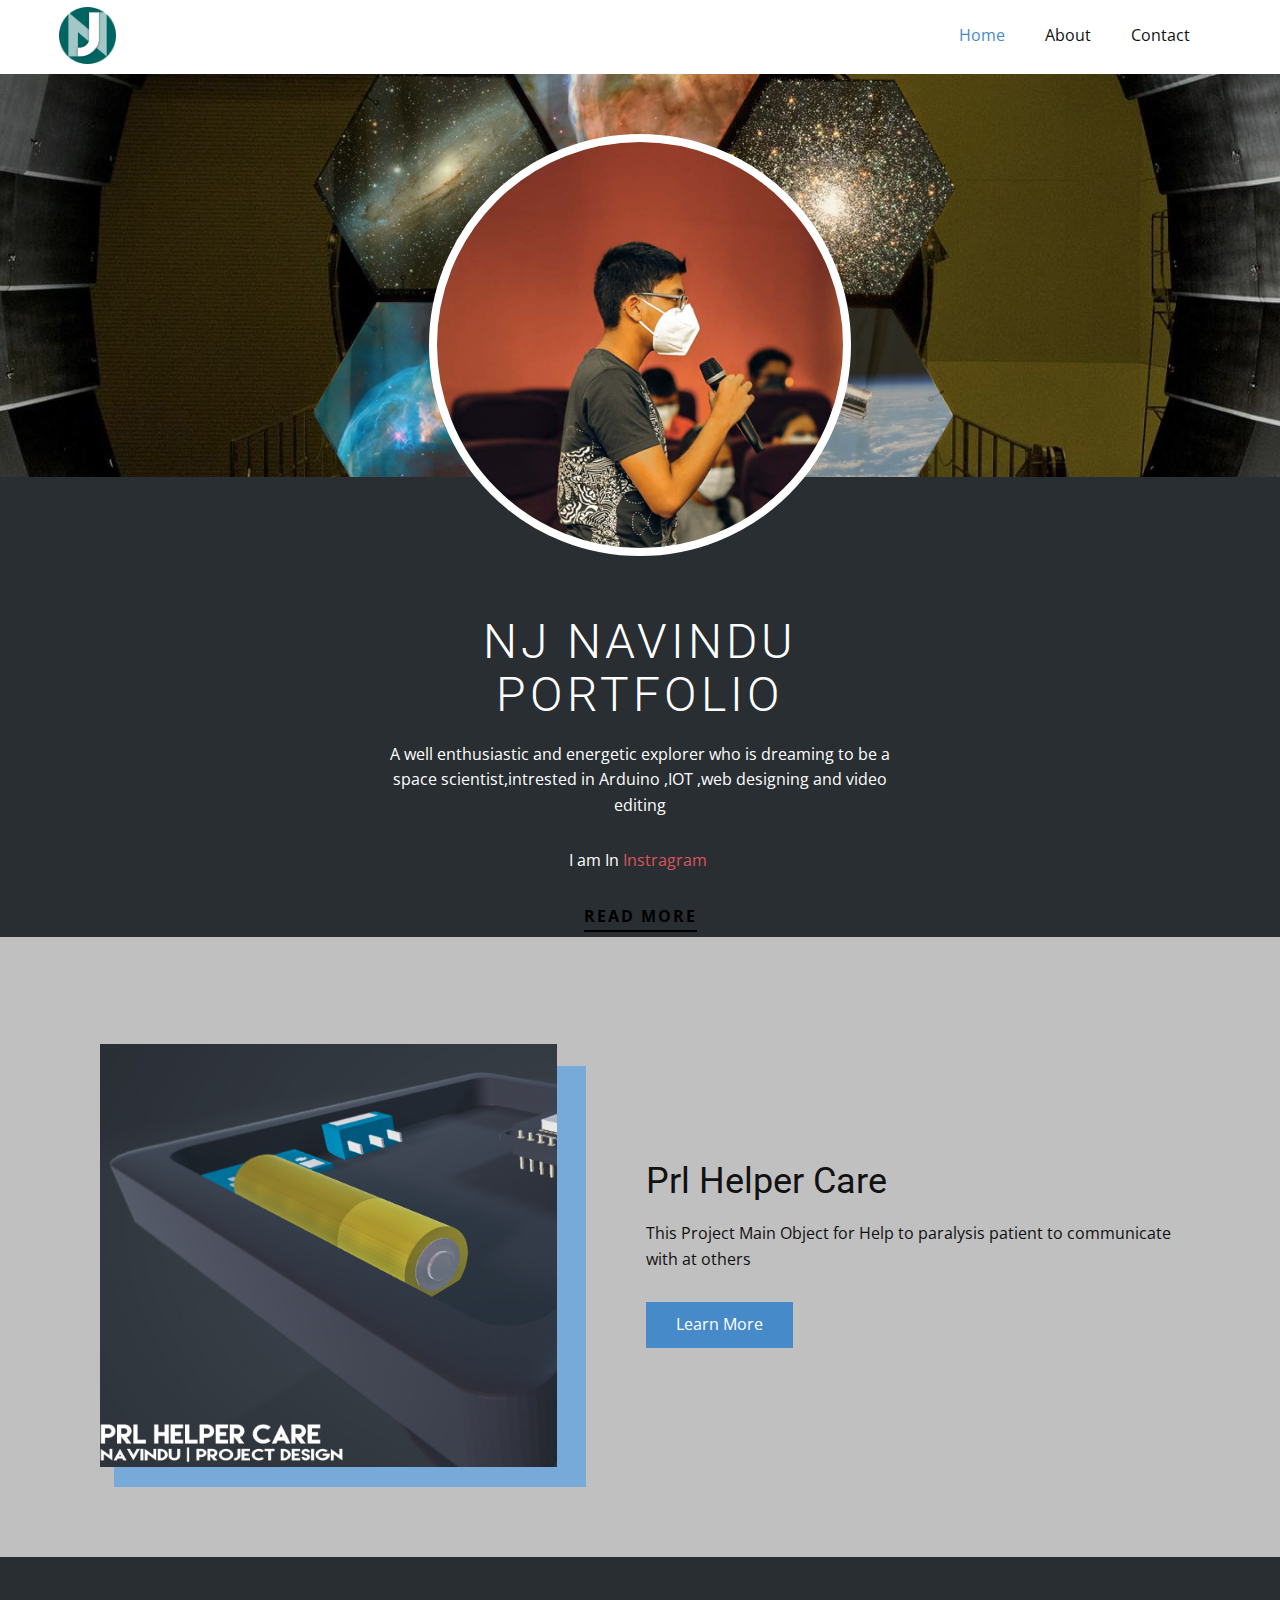
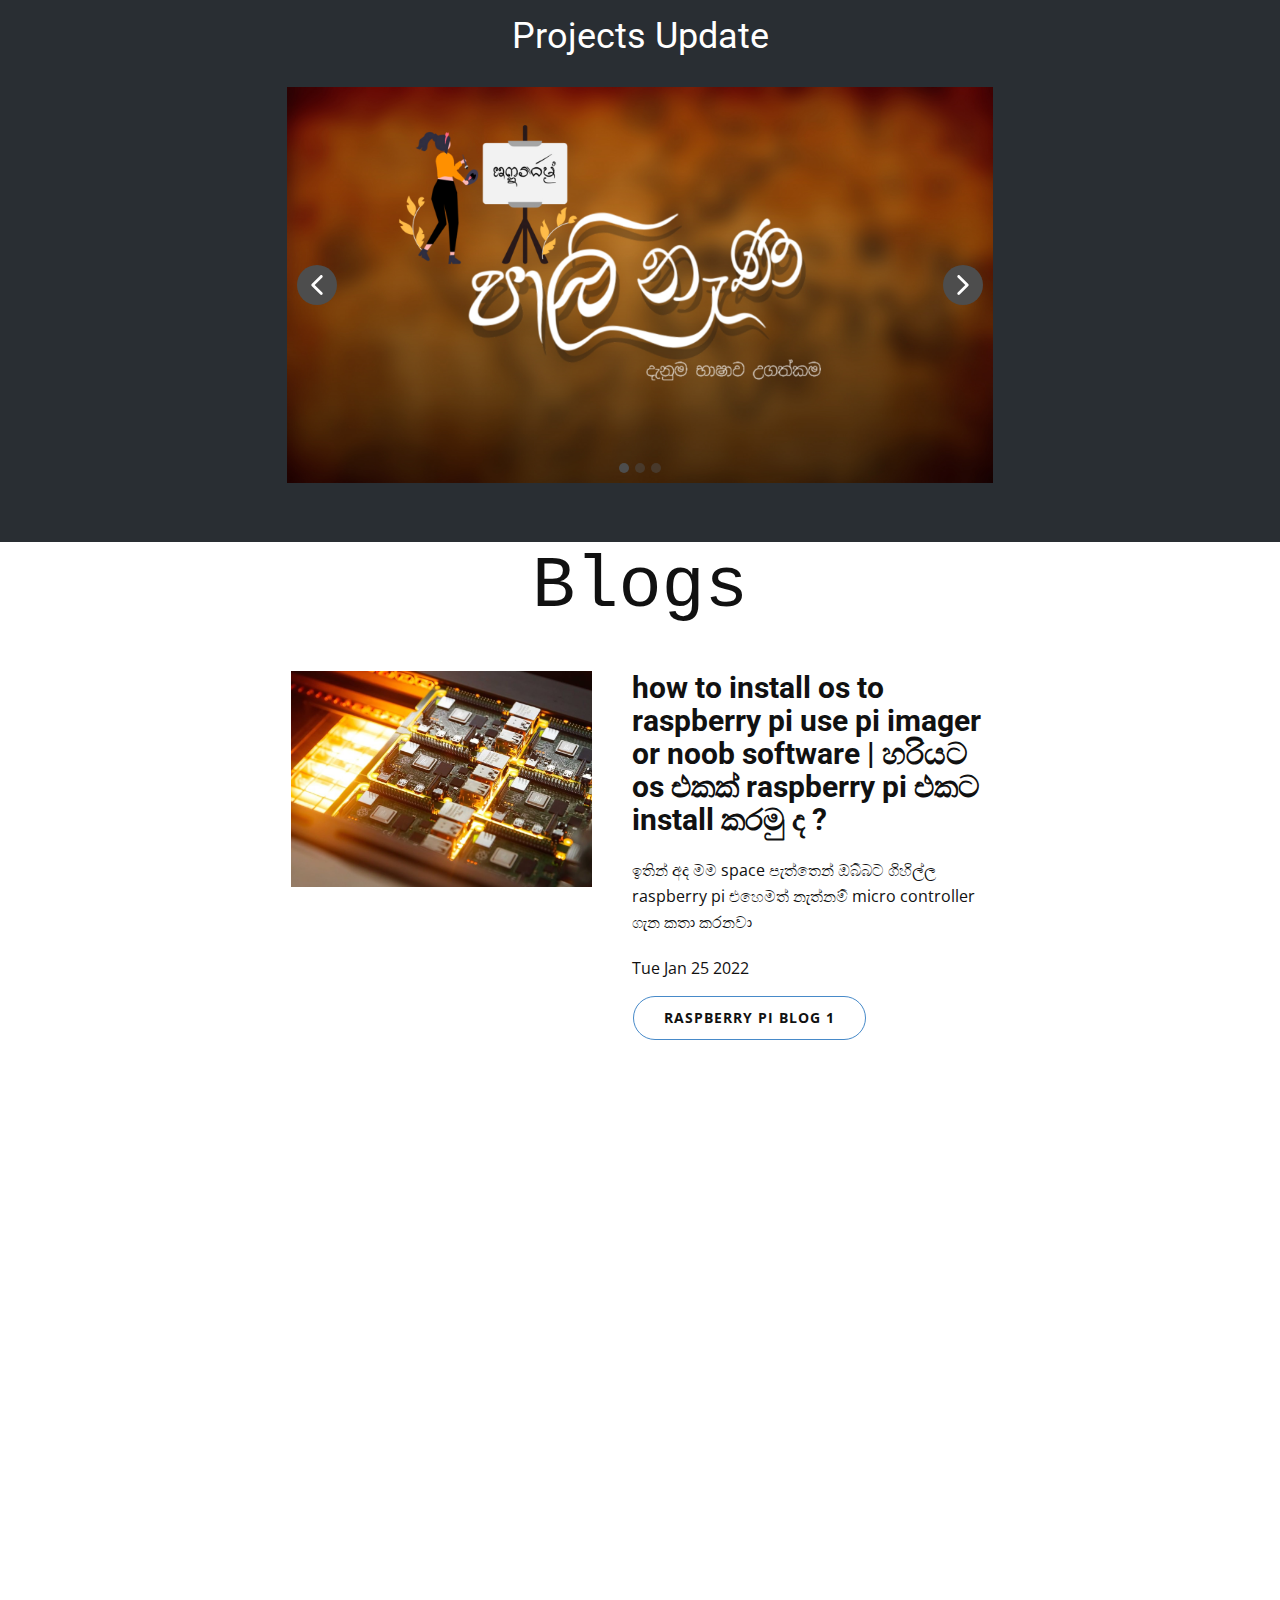
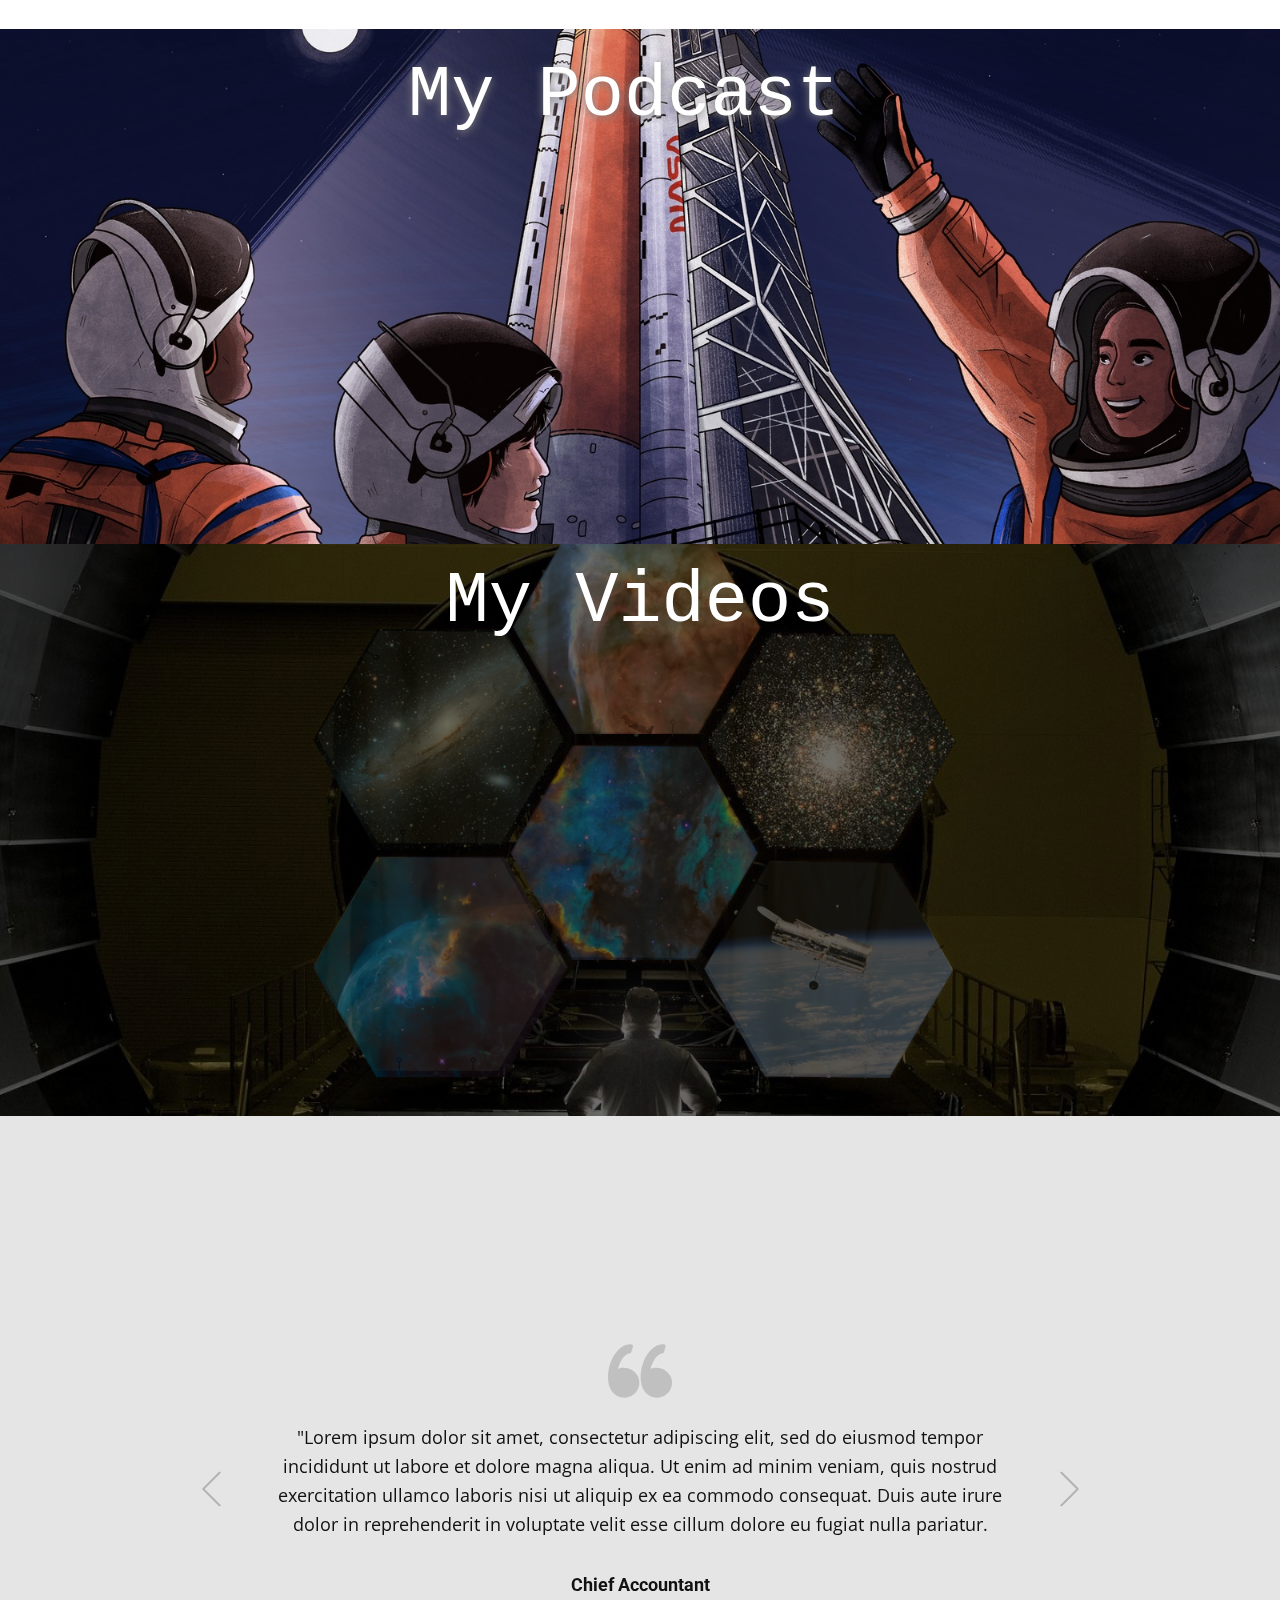
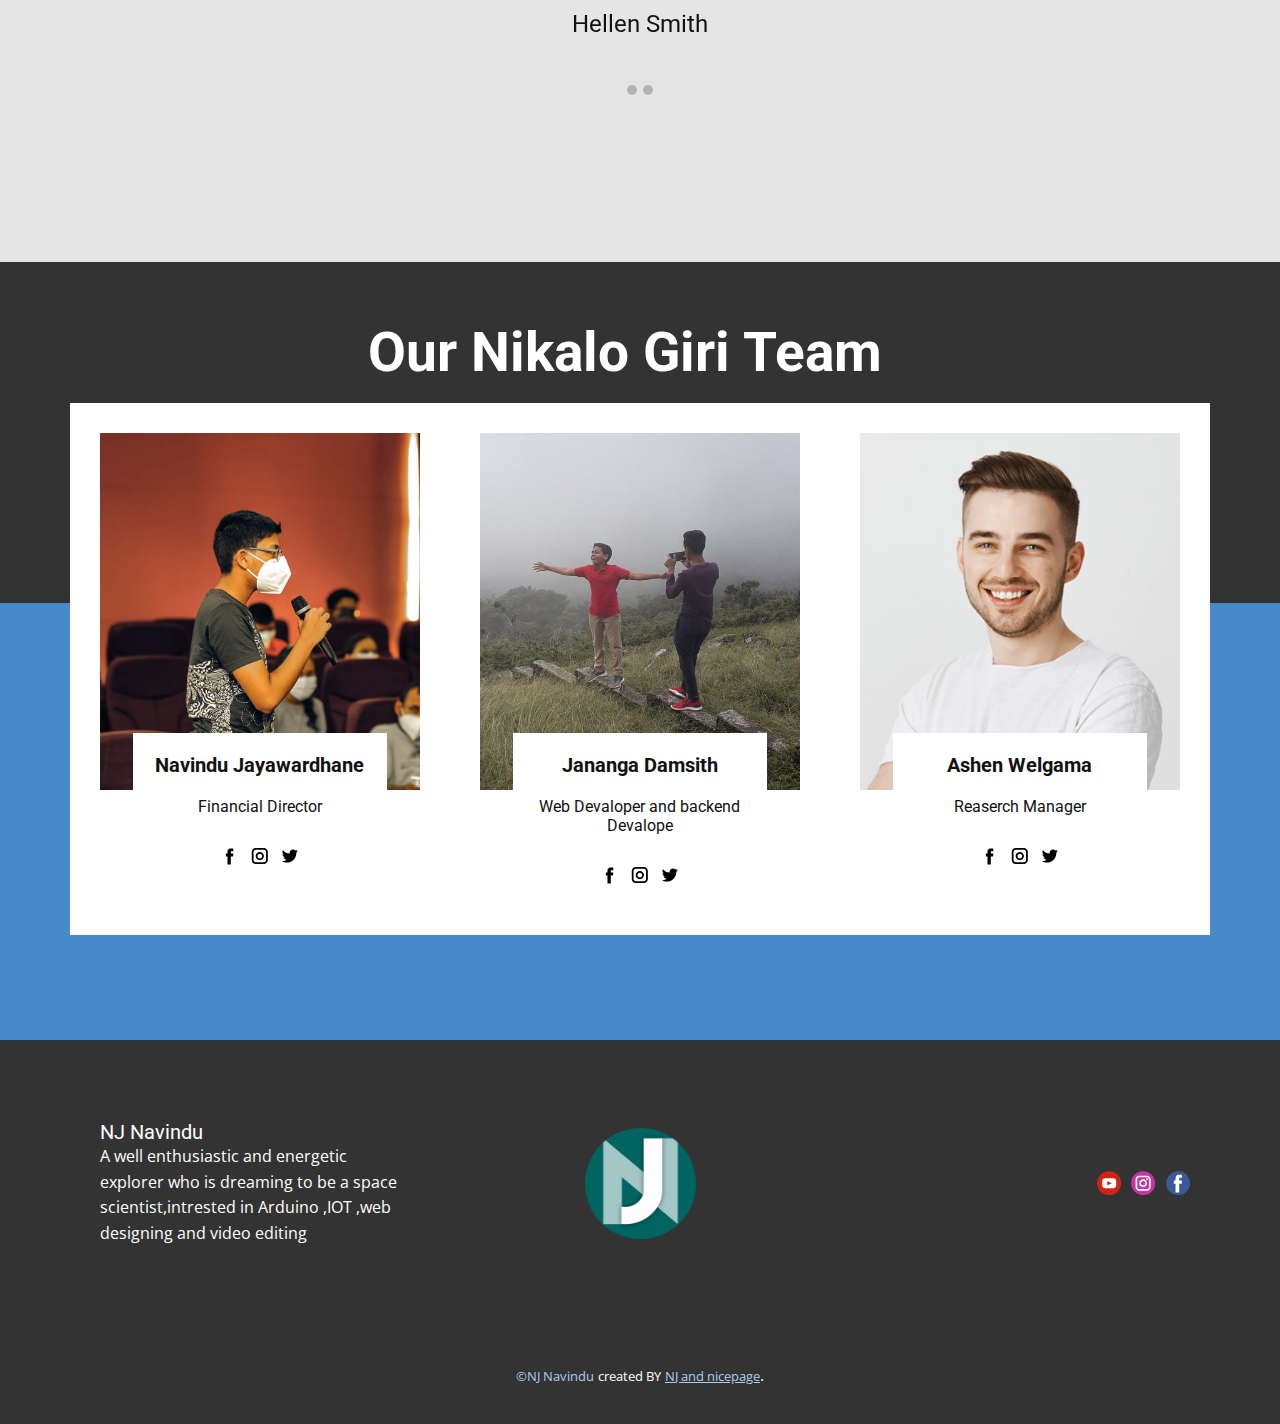
<file: index.html>
<!DOCTYPE html>
<html style="font-size: 16px;">
  <head>
    <meta name="viewport" content="width=device-width, initial-scale=1.0">
    <meta charset="utf-8">
    <meta name="keywords" content="Creative Portfolio">
    <meta name="description" content="I am Navindu Jayawardhane , I am space explorer">
    <meta name="page_type" content="np-template-header-footer-from-plugin">
    <title>Home</title>
    <link rel="stylesheet" href="nicepage.css" media="screen">
<link rel="stylesheet" href="Home.css" media="screen">
    <script class="u-script" type="text/javascript" src="jquery.js" defer=""></script>
    <script class="u-script" type="text/javascript" src="nicepage.js" defer=""></script>
    <meta name="generator" content="Nicepage 4.3.3, nicepage.com">
    <link rel="icon" href="images/favicon.png">
    <link id="u-theme-google-font" rel="stylesheet" href="https://fonts.googleapis.com/css?family=Roboto:100,100i,300,300i,400,400i,500,500i,700,700i,900,900i|Open+Sans:300,300i,400,400i,600,600i,700,700i,800,800i">
    
    
    
    
    
    
    
    
    
    <script type="application/ld+json">{
		"@context": "http://schema.org",
		"@type": "Organization",
		"name": "NJ Navindu",
		"logo": "images/NJLogopng_.png",
		"sameAs": [
				"https://www.youtube.com/c/TechivioNaviyaNJ/featured",
				"https://www.instagram.com/nj_navindu/",
				"https://www.facebook.com/navindu.jayawardane"
		]
}</script>
    <meta name="theme-color" content="#478ac9">
    <meta property="og:title" content="Home">
    <meta property="og:description" content="I am Navindu Jayawardhane , I am space explorer">
    <meta property="og:type" content="website">
  </head>
  <body data-home-page="Home.html" data-home-page-title="Home" class="u-body"><header class="u-clearfix u-header u-header" id="sec-cbe7"><div class="u-clearfix u-sheet u-valign-middle u-sheet-1">
        <a href="../index.html" class="u-image u-logo u-image-1" data-image-width="1000" data-image-height="1000">
          <img src="images/NJLogopng_.png" class="u-logo-image u-logo-image-1">
        </a>
        <nav class="u-menu u-menu-dropdown u-offcanvas u-menu-1">
          <div class="menu-collapse" style="font-size: 1rem; letter-spacing: 0px;">
            <a class="u-button-style u-custom-left-right-menu-spacing u-custom-padding-bottom u-custom-top-bottom-menu-spacing u-nav-link u-text-active-palette-1-base u-text-hover-palette-2-base" href="#">
              <svg class="u-svg-link" viewBox="0 0 24 24"><use xmlns:xlink="http://www.w3.org/1999/xlink" xlink:href="#menu-hamburger"></use></svg>
              <svg class="u-svg-content" version="1.1" id="menu-hamburger" viewBox="0 0 16 16" x="0px" y="0px" xmlns:xlink="http://www.w3.org/1999/xlink" xmlns="http://www.w3.org/2000/svg"><g><rect y="1" width="16" height="2"></rect><rect y="7" width="16" height="2"></rect><rect y="13" width="16" height="2"></rect>
</g></svg>
            </a>
          </div>
          <div class="u-nav-container">
            <ul class="u-nav u-unstyled u-nav-1"><li class="u-nav-item"><a class="u-button-style u-nav-link u-text-active-palette-1-base u-text-hover-palette-2-base" href="#" style="padding: 10px 20px;">Home</a>
</li><li class="u-nav-item"><a class="u-button-style u-nav-link u-text-active-palette-1-base u-text-hover-palette-2-base" href="#" style="padding: 10px 20px;">About</a>
</li><li class="u-nav-item"><a class="u-button-style u-nav-link u-text-active-palette-1-base u-text-hover-palette-2-base" href="#" style="padding: 10px 20px;">Contact</a>
</li></ul>
          </div>
          <div class="u-nav-container-collapse">
            <div class="u-black u-container-style u-inner-container-layout u-opacity u-opacity-95 u-sidenav">
              <div class="u-inner-container-layout u-sidenav-overflow">
                <div class="u-menu-close"></div>
                <ul class="u-align-center u-nav u-popupmenu-items u-unstyled u-nav-2"><li class="u-nav-item"><a class="u-button-style u-nav-link" href="#">Home</a>
</li><li class="u-nav-item"><a class="u-button-style u-nav-link" href="#">About</a>
</li><li class="u-nav-item"><a class="u-button-style u-nav-link" href="#">Contact</a>
</li></ul>
              </div>
            </div>
            <div class="u-black u-menu-overlay u-opacity u-opacity-70"></div>
          </div>
        </nav>
      </div></header>
    <section class="skrollable u-align-center u-clearfix u-palette-1-dark-3 u-section-1" id="carousel_53a4">
      <div class="u-container-style u-expanded-width u-group u-image u-shape-rectangle u-image-1" data-image-width="1440" data-image-height="816">
        <div class="u-container-layout u-container-layout-1"></div>
      </div>
      <div alt="" class="u-border-8 u-border-white u-image u-image-circle u-image-2" data-image-width="1000" data-image-height="1000"></div>
      <h2 class="u-text u-text-1">NJ Navindu POrtfolio</h2>
      <p class="u-text u-text-2"> A well enthusiastic and energetic explorer who is dreaming to be a space scientist,intrested in Arduino ,IOT ,web designing and video editing</p>
      <p class="u-text u-text-3">I am In <a href="https://www.instagram.com/nj_navindu/?hl=en" class="u-active-none u-border-none u-btn u-button-link u-button-style u-hover-none u-none u-text-palette-2-base u-btn-1">Instragram</a>&nbsp;
      </p>
      <a href="https://nicepage.me" class="u-active-none u-border-2 u-border-black u-btn u-btn-rectangle u-button-style u-hover-none u-none u-btn-2">read more</a>
    </section>
    <section class="u-clearfix u-grey-25 u-section-2" id="sec-59af">
      <div class="u-clearfix u-sheet u-sheet-1">
        <div class="u-clearfix u-expanded-width u-gutter-30 u-layout-wrap u-layout-wrap-1">
          <div class="u-layout">
            <div class="u-layout-row">
              <div class="u-container-style u-layout-cell u-left-cell u-size-28 u-layout-cell-1">
                <div class="u-container-layout">
                  <div class="u-align-left u-palette-1-light-1 u-shape u-shape-1"></div>
                  <img class="u-align-left u-image u-image-1" data-image-width="1600" data-image-height="900" src="images/Prl_Helper_Care_model_02.jpg">
                </div>
              </div>
              <div class="u-align-left u-container-style u-layout-cell u-right-cell u-size-32 u-layout-cell-2">
                <div class="u-container-layout u-container-layout-2">
                  <h2 class="u-text u-text-default u-text-1">Prl Helper Care</h2>
                  <p class="u-text u-text-2">This Project Main Object for Help to paralysis patient to communicate with at&nbsp;others&nbsp;</p>
                  <a href="Projects/PrlHelperCare.html" data-page-id="163755196" class="u-btn u-button-style u-btn-1">Learn More<br>
                  </a>
                </div>
              </div>
            </div>
          </div>
        </div>
      </div>
    </section>
    <section class="u-align-center u-clearfix u-palette-1-dark-3 u-section-3" id="sec-bd5a">
      <div class="u-clearfix u-sheet u-sheet-1">
        <h2 class="u-text u-text-default u-text-1"> Projects Update</h2>
        <div class="u-carousel u-expanded-width-xs u-gallery u-layout-carousel u-lightbox u-no-transition u-show-text-none u-gallery-1" data-interval="5000" data-u-ride="carousel" id="carousel-9387">
          <ol class="u-absolute-hcenter u-carousel-indicators u-carousel-indicators-1">
            <li data-u-target="#carousel-9387" data-u-slide-to="0" class="u-active u-grey-70 u-shape-circle" style="width: 10px; height: 10px;"></li>
            <li data-u-target="#carousel-9387" data-u-slide-to="1" class="u-grey-70 u-shape-circle" style="width: 10px; height: 10px;"></li>
            <li data-u-target="#carousel-9387" data-u-slide-to="2" class="u-grey-70 u-shape-circle" style="width: 10px; height: 10px;"></li>
          </ol>
          <div class="u-carousel-inner u-gallery-inner" role="listbox">
            <div class="u-active u-carousel-item u-gallery-item u-carousel-item-1">
              <div class="u-back-slide" data-image-width="1600" data-image-height="900">
                <img class="u-back-image u-expanded" src="images/paliimg.jpg">
              </div>
              <div class="u-over-slide u-over-slide-1">
                <h3 class="u-gallery-heading"></h3>
                <p class="u-gallery-text"></p>
              </div>
            </div>
            <div class="u-carousel-item u-gallery-item u-carousel-item-2">
              <div class="u-back-slide" data-image-width="1600" data-image-height="900">
                <img class="u-back-image u-expanded" src="images/Prl_Helper_Care_model_02.jpg">
              </div>
              <div class="u-over-slide u-over-slide-2">
                <h3 class="u-gallery-heading"></h3>
                <p class="u-gallery-text"></p>
              </div>
            </div>
            <div class="u-carousel-item u-gallery-item u-carousel-item-3" data-image-width="1920" data-image-height="1080">
              <div class="u-back-slide">
                <img class="u-back-image u-expanded" src="images/BusTracker.jpg">
              </div>
              <div class="u-over-slide u-over-slide-3">
                <h3 class="u-gallery-heading"></h3>
                <p class="u-gallery-text"></p>
              </div>
              <style data-mode="XL"></style>
              <style data-mode="LG"></style>
              <style data-mode="MD"></style>
              <style data-mode="SM"></style>
              <style data-mode="XS"></style>
            </div>
          </div>
          <a class="u-absolute-vcenter u-carousel-control u-carousel-control-prev u-grey-70 u-icon-circle u-opacity u-opacity-70 u-spacing-10 u-text-white u-carousel-control-1" href="#carousel-9387" role="button" data-u-slide="prev">
            <span aria-hidden="true">
              <svg viewBox="0 0 451.847 451.847"><path d="M97.141,225.92c0-8.095,3.091-16.192,9.259-22.366L300.689,9.27c12.359-12.359,32.397-12.359,44.751,0
c12.354,12.354,12.354,32.388,0,44.748L173.525,225.92l171.903,171.909c12.354,12.354,12.354,32.391,0,44.744
c-12.354,12.365-32.386,12.365-44.745,0l-194.29-194.281C100.226,242.115,97.141,234.018,97.141,225.92z"></path></svg>
            </span>
            <span class="sr-only">
              <svg viewBox="0 0 451.847 451.847"><path d="M97.141,225.92c0-8.095,3.091-16.192,9.259-22.366L300.689,9.27c12.359-12.359,32.397-12.359,44.751,0
c12.354,12.354,12.354,32.388,0,44.748L173.525,225.92l171.903,171.909c12.354,12.354,12.354,32.391,0,44.744
c-12.354,12.365-32.386,12.365-44.745,0l-194.29-194.281C100.226,242.115,97.141,234.018,97.141,225.92z"></path></svg>
            </span>
          </a>
          <a class="u-absolute-vcenter u-carousel-control u-carousel-control-next u-grey-70 u-icon-circle u-opacity u-opacity-70 u-spacing-10 u-text-white u-carousel-control-2" href="#carousel-9387" role="button" data-u-slide="next">
            <span aria-hidden="true">
              <svg viewBox="0 0 451.846 451.847"><path d="M345.441,248.292L151.154,442.573c-12.359,12.365-32.397,12.365-44.75,0c-12.354-12.354-12.354-32.391,0-44.744
L278.318,225.92L106.409,54.017c-12.354-12.359-12.354-32.394,0-44.748c12.354-12.359,32.391-12.359,44.75,0l194.287,194.284
c6.177,6.18,9.262,14.271,9.262,22.366C354.708,234.018,351.617,242.115,345.441,248.292z"></path></svg>
            </span>
            <span class="sr-only">
              <svg viewBox="0 0 451.846 451.847"><path d="M345.441,248.292L151.154,442.573c-12.359,12.365-32.397,12.365-44.75,0c-12.354-12.354-12.354-32.391,0-44.744
L278.318,225.92L106.409,54.017c-12.354-12.359-12.354-32.394,0-44.748c12.354-12.359,32.391-12.359,44.75,0l194.287,194.284
c6.177,6.18,9.262,14.271,9.262,22.366C354.708,234.018,351.617,242.115,345.441,248.292z"></path></svg>
            </span>
          </a>
        </div>
      </div>
    </section>
    <section class="u-align-center u-clearfix u-section-4" id="carousel_b291">
      <div class="u-clearfix u-sheet u-sheet-1">
        <h1 class="u-custom-font u-font-courier-new u-text u-text-default u-title u-text-1">Blogs</h1><!--blog--><!--blog_options_json--><!--{"type":"Recent","source":"","tags":"","count":""}--><!--/blog_options_json-->
        <div class="u-blog u-blog-1">
          <div class="u-repeater u-repeater-1"><!--blog_post-->
            <div class="u-blog-post u-container-style u-repeater-item">
              <div class="u-container-layout u-similar-container u-valign-bottom-xs u-container-layout-1">
                <a class="u-post-header-link" href="blog/how-to-install-os-to-raspberry-pi-use-pi-imager-or-noob-software-os-raspberry-pi-install.html"><!--blog_post_image-->
                  <img src="images/208280318_207275664585954_2053125620750925555_n.jpg" alt="" class="u-blog-control u-image u-image-default u-image-1"><!--/blog_post_image-->
                </a><!--blog_post_header-->
                <h2 class="u-blog-control u-text u-text-2">
                  <a class="u-post-header-link" href="blog/how-to-install-os-to-raspberry-pi-use-pi-imager-or-noob-software-os-raspberry-pi-install.html"><!--blog_post_header_content-->how to install os to raspberry pi use pi imager or noob software | හරියට os එකක් raspberry pi එකට install කරමු ද ?<!--/blog_post_header_content--></a>
                </h2><!--/blog_post_header--><!--blog_post_content-->
                <div class="u-blog-control u-post-content u-text u-text-3"><!--blog_post_content_content-->ඉතින් අද මම space පැත්තෙන් ඔබ්බට ගිහිල්ල raspberry pi එහෙමත් නැත්නම් micro controller ගැන කතා කරනවා<!--/blog_post_content_content--></div><!--/blog_post_content--><!--blog_post_metadata-->
                <div class="u-blog-control u-metadata u-metadata-1"><!--blog_post_metadata_date-->
                  <span class="u-meta-date u-meta-icon"><!--blog_post_metadata_date_content-->Tue Jan 25 2022<!--/blog_post_metadata_date_content--></span><!--/blog_post_metadata_date-->
                </div><!--/blog_post_metadata-->
                <a href="Blogs/Raspberry-PI-blog-1.html" data-page-id="105558310" class="u-border-1 u-border-hover-palette-1-base u-border-palette-1-base u-btn u-btn-round u-button-style u-hover-grey-80 u-radius-50 u-white u-btn-1">Raspberry PI blog 1</a>
              </div>
            </div><!--/blog_post-->
          </div>
        </div><!--/blog-->
      </div>
    </section>
    <section class="u-clearfix u-image u-section-5" id="sec-589e" data-image-width="7200" data-image-height="5400">
      <div class="u-clearfix u-sheet u-sheet-1">
        <h1 class="u-custom-font u-font-courier-new u-text u-text-body-alt-color u-text-default u-title u-text-1">My Podcast</h1>
        <div class="u-clearfix u-custom-html u-custom-html-1" data-animation-name="slideIn" data-animation-duration="1000" data-animation-direction="Down">
          <style></style>
          <iframe src="https://anchor.fm/spacetalklk/embed" height="102px" width="400px" frameborder="0" scrolling="no"></iframe>
        </div>
        <div class="u-clearfix u-custom-html u-custom-html-1" data-animation-name="slideIn" data-animation-duration="1000" data-animation-direction="Down">
          <style></style>
          <iframe src="https://anchor.fm/spacetalklk/embed/episodes/artemis-1--Special-Talk--mission-road-map-and-New-update-e1dd1cg" height="102px" width="400px" frameborder="0" scrolling="no"></iframe>
        </div>
      </div>
    </section>
    <section class="u-clearfix u-image u-shading u-section-6" id="sec-6f07" data-image-width="1440" data-image-height="816">
      <div class="u-clearfix u-sheet u-sheet-1">
        <h1 class="u-custom-font u-font-courier-new u-text u-text-default u-title u-text-1">My Videos</h1>
        <div class="u-clearfix u-custom-html u-custom-html-1" data-animation-name="slideIn" data-animation-duration="1000" data-animation-direction="Down">
          <style></style>
          <iframe width="560" height="315" src="https://www.youtube.com/embed/UVfTG1uqE1s" title="YouTube video player" frameborder="0" allow="accelerometer; autoplay; clipboard-write; encrypted-media; gyroscope; picture-in-picture" allowfullscreen></iframe>
        </div>
        <div class="u-clearfix u-custom-html u-custom-html-2" data-animation-name="slideIn" data-animation-duration="1000" data-animation-direction="Down">
          <style></style>
          <iframe width="560" height="315" src="https://www.youtube.com/embed/A242Qf8uywQ" title="YouTube video player" frameborder="0" allow="accelerometer; autoplay; clipboard-write; encrypted-media; gyroscope; picture-in-picture" allowfullscreen></iframe>
        </div>
      </div>
    </section>
    <section class="u-align-left u-clearfix u-grey-10 u-section-7" id="sec-9a15">
      <div class="u-clearfix u-sheet u-valign-middle u-sheet-1">
        <div id="carousel-82ff" data-interval="5000" data-u-ride="carousel" class="u-carousel u-expanded-width-xs u-slider u-slider-1">
          <ol class="u-absolute-hcenter u-carousel-indicators u-carousel-indicators-1">
            <li data-u-target="#carousel-82ff" class="u-active u-grey-30 u-shape-circle" data-u-slide-to="0" style="width: 10px; height: 10px;"></li>
            <li data-u-target="#carousel-82ff" class="u-grey-30 u-shape-circle" data-u-slide-to="1" style="width: 10px; height: 10px;"></li>
          </ol>
          <div class="u-carousel-inner" role="listbox">
            <div class="u-active u-align-center u-carousel-item u-container-style u-slide">
              <div class="u-container-layout u-valign-middle u-container-layout-1"><span class="u-icon u-icon-circle u-text-grey-25 u-icon-1">
              <svg class="u-svg-link" preserveAspectRatio="xMidYMin slice" viewBox="0 0 95.333 95.332" style=""><use xmlns:xlink="http://www.w3.org/1999/xlink" xlink:href="#svg-3f56"></use></svg>
              <svg xmlns="http://www.w3.org/2000/svg" xmlns:xlink="http://www.w3.org/1999/xlink" version="1.1" xml:space="preserve" class="u-svg-content" viewBox="0 0 95.333 95.332" x="0px" y="0px" id="svg-3f56" style="enable-background:new 0 0 95.333 95.332;"><g><g><path d="M30.512,43.939c-2.348-0.676-4.696-1.019-6.98-1.019c-3.527,0-6.47,0.806-8.752,1.793    c2.2-8.054,7.485-21.951,18.013-23.516c0.975-0.145,1.774-0.85,2.04-1.799l2.301-8.23c0.194-0.696,0.079-1.441-0.318-2.045    s-1.035-1.007-1.75-1.105c-0.777-0.106-1.569-0.16-2.354-0.16c-12.637,0-25.152,13.19-30.433,32.076    c-3.1,11.08-4.009,27.738,3.627,38.223c4.273,5.867,10.507,9,18.529,9.313c0.033,0.001,0.065,0.002,0.098,0.002    c9.898,0,18.675-6.666,21.345-16.209c1.595-5.705,0.874-11.688-2.032-16.851C40.971,49.307,36.236,45.586,30.512,43.939z"></path><path d="M92.471,54.413c-2.875-5.106-7.61-8.827-13.334-10.474c-2.348-0.676-4.696-1.019-6.979-1.019    c-3.527,0-6.471,0.806-8.753,1.793c2.2-8.054,7.485-21.951,18.014-23.516c0.975-0.145,1.773-0.85,2.04-1.799l2.301-8.23    c0.194-0.696,0.079-1.441-0.318-2.045c-0.396-0.604-1.034-1.007-1.75-1.105c-0.776-0.106-1.568-0.16-2.354-0.16    c-12.637,0-25.152,13.19-30.434,32.076c-3.099,11.08-4.008,27.738,3.629,38.225c4.272,5.866,10.507,9,18.528,9.312    c0.033,0.001,0.065,0.002,0.099,0.002c9.897,0,18.675-6.666,21.345-16.209C96.098,65.559,95.376,59.575,92.471,54.413z"></path>
</g>
</g></svg>
            </span>
                <p class="u-align-center u-large-text u-text u-text-variant u-text-1">"Lorem ipsum dolor sit amet, consectetur adipiscing elit, sed do eiusmod tempor incididunt ut labore et dolore magna aliqua. Ut enim ad minim veniam, quis nostrud exercitation ullamco laboris nisi ut aliquip ex ea commodo consequat. Duis aute irure dolor in reprehenderit in voluptate velit esse cillum dolore eu fugiat nulla pariatur.</p>
                <h6 class="u-align-center u-text u-text-2">Chief Accountant</h6>
                <h4 class="u-align-center u-text u-text-3">Hellen Smith<br>
                </h4>
              </div>
            </div>
            <div class="u-align-center u-carousel-item u-container-style u-expanded-width-lg u-expanded-width-xl u-slide">
              <div class="u-container-layout u-valign-middle u-container-layout-2"><span class="u-icon u-icon-circle u-text-grey-25 u-icon-2">
              <svg class="u-svg-link" preserveAspectRatio="xMidYMin slice" viewBox="0 0 95.333 95.332" style=""><use xmlns:xlink="http://www.w3.org/1999/xlink" xlink:href="#svg-c304"></use></svg>
              <svg xmlns="http://www.w3.org/2000/svg" xmlns:xlink="http://www.w3.org/1999/xlink" version="1.1" xml:space="preserve" class="u-svg-content" viewBox="0 0 95.333 95.332" x="0px" y="0px" id="svg-c304" style="enable-background:new 0 0 95.333 95.332;"><g><g><path d="M30.512,43.939c-2.348-0.676-4.696-1.019-6.98-1.019c-3.527,0-6.47,0.806-8.752,1.793    c2.2-8.054,7.485-21.951,18.013-23.516c0.975-0.145,1.774-0.85,2.04-1.799l2.301-8.23c0.194-0.696,0.079-1.441-0.318-2.045    s-1.035-1.007-1.75-1.105c-0.777-0.106-1.569-0.16-2.354-0.16c-12.637,0-25.152,13.19-30.433,32.076    c-3.1,11.08-4.009,27.738,3.627,38.223c4.273,5.867,10.507,9,18.529,9.313c0.033,0.001,0.065,0.002,0.098,0.002    c9.898,0,18.675-6.666,21.345-16.209c1.595-5.705,0.874-11.688-2.032-16.851C40.971,49.307,36.236,45.586,30.512,43.939z"></path><path d="M92.471,54.413c-2.875-5.106-7.61-8.827-13.334-10.474c-2.348-0.676-4.696-1.019-6.979-1.019    c-3.527,0-6.471,0.806-8.753,1.793c2.2-8.054,7.485-21.951,18.014-23.516c0.975-0.145,1.773-0.85,2.04-1.799l2.301-8.23    c0.194-0.696,0.079-1.441-0.318-2.045c-0.396-0.604-1.034-1.007-1.75-1.105c-0.776-0.106-1.568-0.16-2.354-0.16    c-12.637,0-25.152,13.19-30.434,32.076c-3.099,11.08-4.008,27.738,3.629,38.225c4.272,5.866,10.507,9,18.528,9.312    c0.033,0.001,0.065,0.002,0.099,0.002c9.897,0,18.675-6.666,21.345-16.209C96.098,65.559,95.376,59.575,92.471,54.413z"></path>
</g>
</g></svg>
            </span>
                <p class="u-align-center u-large-text u-text u-text-variant u-text-4">"Lorem ipsum dolor sit amet, consectetur adipiscing elit, sed do eiusmod tempor incididunt ut labore et dolore magna aliqua. Ut enim ad minim veniam, quis nostrud exercitation ullamco laboris nisi ut aliquip ex ea commodo consequat. Duis aute irure dolor in reprehenderit in voluptate velit esse cillum dolore eu fugiat nulla pariatur.</p>
                <h6 class="u-align-center u-text u-text-5">President, CEO</h6>
                <h4 class="u-align-center u-text u-text-6">Connor Quinn<br>
                </h4>
              </div>
            </div>
          </div>
          <a class="u-absolute-vcenter u-carousel-control u-carousel-control-prev u-text-grey-30 u-carousel-control-1" href="#carousel-82ff" role="button" data-u-slide="prev">
            <span aria-hidden="true">
              <svg viewBox="0 0 477.175 477.175"><path d="M145.188,238.575l215.5-215.5c5.3-5.3,5.3-13.8,0-19.1s-13.8-5.3-19.1,0l-225.1,225.1c-5.3,5.3-5.3,13.8,0,19.1l225.1,225
                    c2.6,2.6,6.1,4,9.5,4s6.9-1.3,9.5-4c5.3-5.3,5.3-13.8,0-19.1L145.188,238.575z"></path></svg>
            </span>
            <span class="sr-only">+Previous</span>
          </a>
          <a class="u-absolute-vcenter u-carousel-control u-carousel-control-next u-text-grey-30 u-carousel-control-2" href="#carousel-82ff" role="button" data-u-slide="next">
            <span aria-hidden="true">
              <svg viewBox="0 0 477.175 477.175"><path d="M360.731,229.075l-225.1-225.1c-5.3-5.3-13.8-5.3-19.1,0s-5.3,13.8,0,19.1l215.5,215.5l-215.5,215.5
                    c-5.3,5.3-5.3,13.8,0,19.1c2.6,2.6,6.1,4,9.5,4c3.4,0,6.9-1.3,9.5-4l225.1-225.1C365.931,242.875,365.931,234.275,360.731,229.075z"></path></svg>
            </span>
            <span class="sr-only">+Next</span>
          </a>
        </div>
      </div>
    </section>
    <section class="u-align-center u-clearfix u-palette-1-base u-section-8" id="carousel_caf1">
      <div class="u-expanded-width u-grey-80 u-shape u-shape-rectangle u-shape-1"></div>
      <h2 class="u-align-center-lg u-align-center-md u-align-center-sm u-align-center-xs u-text u-text-default u-text-1">Our Nikalo Giri Tea​m</h2>
      <div class="u-list u-list-1">
        <div class="u-repeater u-repeater-1">
          <div class="u-container-style u-list-item u-repeater-item u-white u-list-item-1">
            <div class="u-container-layout u-similar-container u-container-layout-1">
              <img alt="" class="u-expanded-width u-image u-image-default u-image-1" data-image-width="1000" data-image-height="1000" src="images/NJ.jpg">
              <div class="u-align-center u-container-style u-group u-white u-group-1">
                <div class="u-container-layout u-valign-top u-container-layout-2">
                  <h4 class="u-text u-text-2">Navindu Jayawardhane</h4>
                  <h6 class="u-text u-text-3">Financial Director</h6>
                  <div class="u-social-icons u-spacing-10 u-social-icons-1">
                    <a class="u-social-url" title="facebook" target="_blank" href="https://www.facebook.com/navindu.jayawardane"><span class="u-icon u-icon-circle u-social-facebook u-social-icon u-text-black u-icon-1"><svg class="u-svg-link" preserveAspectRatio="xMidYMin slice" viewBox="0 0 112 112" style=""><use xmlns:xlink="http://www.w3.org/1999/xlink" xlink:href="#svg-20a0"></use></svg><svg class="u-svg-content" viewBox="0 0 112 112" x="0" y="0" id="svg-20a0"><path fill="currentColor" d="M75.5,28.8H65.4c-1.5,0-4,0.9-4,4.3v9.4h13.9l-1.5,15.8H61.4v45.1H42.8V58.3h-8.8V42.4h8.8V32.2
	c0-7.4,3.4-18.8,18.8-18.8h13.8v15.4H75.5z"></path></svg></span>
                    </a>
                    <a class="u-social-url" title="instagram" target="_blank" href="https://www.instagram.com/nj_navindu/"><span class="u-icon u-icon-circle u-social-icon u-social-instagram u-text-black u-icon-2"><svg class="u-svg-link" preserveAspectRatio="xMidYMin slice" viewBox="0 0 112 112" style=""><use xmlns:xlink="http://www.w3.org/1999/xlink" xlink:href="#svg-70f6"></use></svg><svg class="u-svg-content" viewBox="0 0 112 112" x="0" y="0" id="svg-70f6"><path fill="currentColor" d="M55.9,32.9c-12.8,0-23.2,10.4-23.2,23.2s10.4,23.2,23.2,23.2s23.2-10.4,23.2-23.2S68.7,32.9,55.9,32.9z
	 M55.9,69.4c-7.4,0-13.3-6-13.3-13.3c-0.1-7.4,6-13.3,13.3-13.3s13.3,6,13.3,13.3C69.3,63.5,63.3,69.4,55.9,69.4z"></path><path fill="#FFFFFF" d="M79.7,26.8c-3,0-5.4,2.5-5.4,5.4s2.5,5.4,5.4,5.4c3,0,5.4-2.5,5.4-5.4S82.7,26.8,79.7,26.8z"></path><path fill="currentColor" d="M78.2,11H33.5C21,11,10.8,21.3,10.8,33.7v44.7c0,12.6,10.2,22.8,22.7,22.8h44.7c12.6,0,22.7-10.2,22.7-22.7
	V33.7C100.8,21.1,90.6,11,78.2,11z M91,78.4c0,7.1-5.8,12.8-12.8,12.8H33.5c-7.1,0-12.8-5.8-12.8-12.8V33.7
	c0-7.1,5.8-12.8,12.8-12.8h44.7c7.1,0,12.8,5.8,12.8,12.8V78.4z"></path></svg></span>
                    </a>
                    <a class="u-social-url" title="twitter" target="_blank" href="https://twitter.com/name"><span class="u-icon u-icon-circle u-social-icon u-social-twitter u-text-black u-icon-3"><svg class="u-svg-link" preserveAspectRatio="xMidYMin slice" viewBox="0 0 112 112" style=""><use xmlns:xlink="http://www.w3.org/1999/xlink" xlink:href="#svg-7f7d"></use></svg><svg class="u-svg-content" viewBox="0 0 112 112" x="0" y="0" id="svg-7f7d"><path fill="currentColor" d="M92.2,38.2c0,0.8,0,1.6,0,2.3c0,24.3-18.6,52.4-52.6,52.4c-10.6,0.1-20.2-2.9-28.5-8.2
	c1.4,0.2,2.9,0.2,4.4,0.2c8.7,0,16.7-2.9,23-7.9c-8.1-0.2-14.9-5.5-17.3-12.8c1.1,0.2,2.4,0.2,3.4,0.2c1.6,0,3.3-0.2,4.8-0.7
	c-8.4-1.6-14.9-9.2-14.9-18c0-0.2,0-0.2,0-0.2c2.5,1.4,5.4,2.2,8.4,2.3c-5-3.3-8.3-8.9-8.3-15.4c0-3.4,1-6.5,2.5-9.2
	c9.1,11.1,22.7,18.5,38,19.2c-0.2-1.4-0.4-2.8-0.4-4.3c0.1-10,8.3-18.2,18.5-18.2c5.4,0,10.1,2.2,13.5,5.7c4.3-0.8,8.1-2.3,11.7-4.5
	c-1.4,4.3-4.3,7.9-8.1,10.1c3.7-0.4,7.3-1.4,10.6-2.9C98.9,32.3,95.7,35.5,92.2,38.2z"></path></svg></span>
                    </a>
                  </div>
                </div>
              </div>
            </div>
          </div>
          <div class="u-container-style u-list-item u-repeater-item u-video-cover u-white u-list-item-2">
            <div class="u-container-layout u-similar-container u-container-layout-3">
              <img alt="" class="u-expanded-width u-image u-image-default u-image-2" data-image-width="640" data-image-height="640" src="images/photo6228829072268569587.jpg">
              <div class="u-align-center u-container-style u-group u-white u-group-2">
                <div class="u-container-layout u-valign-top u-container-layout-4">
                  <h4 class="u-text u-text-4">Jananga Damsith</h4>
                  <h6 class="u-text u-text-5">Web Devaloper and backend Devalope</h6>
                  <div class="u-social-icons u-spacing-10 u-social-icons-2">
                    <a class="u-social-url" title="facebook" target="_blank" href="https://facebook.com/name"><span class="u-icon u-icon-circle u-social-facebook u-social-icon u-text-black u-icon-4"><svg class="u-svg-link" preserveAspectRatio="xMidYMin slice" viewBox="0 0 112 112" style=""><use xmlns:xlink="http://www.w3.org/1999/xlink" xlink:href="#svg-20a0"></use></svg><svg class="u-svg-content" viewBox="0 0 112 112" x="0" y="0" id="svg-20a0"><path fill="currentColor" d="M75.5,28.8H65.4c-1.5,0-4,0.9-4,4.3v9.4h13.9l-1.5,15.8H61.4v45.1H42.8V58.3h-8.8V42.4h8.8V32.2
	c0-7.4,3.4-18.8,18.8-18.8h13.8v15.4H75.5z"></path></svg></span>
                    </a>
                    <a class="u-social-url" title="instagram" target="_blank" href="https://www.instagram.com/name"><span class="u-icon u-icon-circle u-social-icon u-social-instagram u-text-black u-icon-5"><svg class="u-svg-link" preserveAspectRatio="xMidYMin slice" viewBox="0 0 112 112" style=""><use xmlns:xlink="http://www.w3.org/1999/xlink" xlink:href="#svg-70f6"></use></svg><svg class="u-svg-content" viewBox="0 0 112 112" x="0" y="0" id="svg-70f6"><path fill="currentColor" d="M55.9,32.9c-12.8,0-23.2,10.4-23.2,23.2s10.4,23.2,23.2,23.2s23.2-10.4,23.2-23.2S68.7,32.9,55.9,32.9z
	 M55.9,69.4c-7.4,0-13.3-6-13.3-13.3c-0.1-7.4,6-13.3,13.3-13.3s13.3,6,13.3,13.3C69.3,63.5,63.3,69.4,55.9,69.4z"></path><path fill="#FFFFFF" d="M79.7,26.8c-3,0-5.4,2.5-5.4,5.4s2.5,5.4,5.4,5.4c3,0,5.4-2.5,5.4-5.4S82.7,26.8,79.7,26.8z"></path><path fill="currentColor" d="M78.2,11H33.5C21,11,10.8,21.3,10.8,33.7v44.7c0,12.6,10.2,22.8,22.7,22.8h44.7c12.6,0,22.7-10.2,22.7-22.7
	V33.7C100.8,21.1,90.6,11,78.2,11z M91,78.4c0,7.1-5.8,12.8-12.8,12.8H33.5c-7.1,0-12.8-5.8-12.8-12.8V33.7
	c0-7.1,5.8-12.8,12.8-12.8h44.7c7.1,0,12.8,5.8,12.8,12.8V78.4z"></path></svg></span>
                    </a>
                    <a class="u-social-url" title="twitter" target="_blank" href="https://twitter.com/name"><span class="u-icon u-icon-circle u-social-icon u-social-twitter u-text-black u-icon-6"><svg class="u-svg-link" preserveAspectRatio="xMidYMin slice" viewBox="0 0 112 112" style=""><use xmlns:xlink="http://www.w3.org/1999/xlink" xlink:href="#svg-7f7d"></use></svg><svg class="u-svg-content" viewBox="0 0 112 112" x="0" y="0" id="svg-7f7d"><path fill="currentColor" d="M92.2,38.2c0,0.8,0,1.6,0,2.3c0,24.3-18.6,52.4-52.6,52.4c-10.6,0.1-20.2-2.9-28.5-8.2
	c1.4,0.2,2.9,0.2,4.4,0.2c8.7,0,16.7-2.9,23-7.9c-8.1-0.2-14.9-5.5-17.3-12.8c1.1,0.2,2.4,0.2,3.4,0.2c1.6,0,3.3-0.2,4.8-0.7
	c-8.4-1.6-14.9-9.2-14.9-18c0-0.2,0-0.2,0-0.2c2.5,1.4,5.4,2.2,8.4,2.3c-5-3.3-8.3-8.9-8.3-15.4c0-3.4,1-6.5,2.5-9.2
	c9.1,11.1,22.7,18.5,38,19.2c-0.2-1.4-0.4-2.8-0.4-4.3c0.1-10,8.3-18.2,18.5-18.2c5.4,0,10.1,2.2,13.5,5.7c4.3-0.8,8.1-2.3,11.7-4.5
	c-1.4,4.3-4.3,7.9-8.1,10.1c3.7-0.4,7.3-1.4,10.6-2.9C98.9,32.3,95.7,35.5,92.2,38.2z"></path></svg></span>
                    </a>
                  </div>
                </div>
              </div>
            </div>
          </div>
          <div class="u-container-style u-list-item u-repeater-item u-video-cover u-white u-list-item-3">
            <div class="u-container-layout u-similar-container u-container-layout-5">
              <img alt="" class="u-expanded-width u-image u-image-default u-image-3" data-image-width="626" data-image-height="417" src="images/ddddddd.jpg">
              <div class="u-align-center u-container-style u-group u-white u-group-3">
                <div class="u-container-layout u-valign-top u-container-layout-6">
                  <h4 class="u-text u-text-6">Ashen Welgama</h4>
                  <h6 class="u-text u-text-7">Reaserch Manager</h6>
                  <div class="u-social-icons u-spacing-10 u-social-icons-3">
                    <a class="u-social-url" title="facebook" target="_blank" href="https://facebook.com/name"><span class="u-icon u-icon-circle u-social-facebook u-social-icon u-text-black u-icon-7"><svg class="u-svg-link" preserveAspectRatio="xMidYMin slice" viewBox="0 0 112 112" style=""><use xmlns:xlink="http://www.w3.org/1999/xlink" xlink:href="#svg-20a0"></use></svg><svg class="u-svg-content" viewBox="0 0 112 112" x="0" y="0" id="svg-20a0"><path fill="currentColor" d="M75.5,28.8H65.4c-1.5,0-4,0.9-4,4.3v9.4h13.9l-1.5,15.8H61.4v45.1H42.8V58.3h-8.8V42.4h8.8V32.2
	c0-7.4,3.4-18.8,18.8-18.8h13.8v15.4H75.5z"></path></svg></span>
                    </a>
                    <a class="u-social-url" title="instagram" target="_blank" href="https://www.instagram.com/name"><span class="u-icon u-icon-circle u-social-icon u-social-instagram u-text-black u-icon-8"><svg class="u-svg-link" preserveAspectRatio="xMidYMin slice" viewBox="0 0 112 112" style=""><use xmlns:xlink="http://www.w3.org/1999/xlink" xlink:href="#svg-70f6"></use></svg><svg class="u-svg-content" viewBox="0 0 112 112" x="0" y="0" id="svg-70f6"><path fill="currentColor" d="M55.9,32.9c-12.8,0-23.2,10.4-23.2,23.2s10.4,23.2,23.2,23.2s23.2-10.4,23.2-23.2S68.7,32.9,55.9,32.9z
	 M55.9,69.4c-7.4,0-13.3-6-13.3-13.3c-0.1-7.4,6-13.3,13.3-13.3s13.3,6,13.3,13.3C69.3,63.5,63.3,69.4,55.9,69.4z"></path><path fill="#FFFFFF" d="M79.7,26.8c-3,0-5.4,2.5-5.4,5.4s2.5,5.4,5.4,5.4c3,0,5.4-2.5,5.4-5.4S82.7,26.8,79.7,26.8z"></path><path fill="currentColor" d="M78.2,11H33.5C21,11,10.8,21.3,10.8,33.7v44.7c0,12.6,10.2,22.8,22.7,22.8h44.7c12.6,0,22.7-10.2,22.7-22.7
	V33.7C100.8,21.1,90.6,11,78.2,11z M91,78.4c0,7.1-5.8,12.8-12.8,12.8H33.5c-7.1,0-12.8-5.8-12.8-12.8V33.7
	c0-7.1,5.8-12.8,12.8-12.8h44.7c7.1,0,12.8,5.8,12.8,12.8V78.4z"></path></svg></span>
                    </a>
                    <a class="u-social-url" title="twitter" target="_blank" href="https://twitter.com/name"><span class="u-icon u-icon-circle u-social-icon u-social-twitter u-text-black u-icon-9"><svg class="u-svg-link" preserveAspectRatio="xMidYMin slice" viewBox="0 0 112 112" style=""><use xmlns:xlink="http://www.w3.org/1999/xlink" xlink:href="#svg-7f7d"></use></svg><svg class="u-svg-content" viewBox="0 0 112 112" x="0" y="0" id="svg-7f7d"><path fill="currentColor" d="M92.2,38.2c0,0.8,0,1.6,0,2.3c0,24.3-18.6,52.4-52.6,52.4c-10.6,0.1-20.2-2.9-28.5-8.2
	c1.4,0.2,2.9,0.2,4.4,0.2c8.7,0,16.7-2.9,23-7.9c-8.1-0.2-14.9-5.5-17.3-12.8c1.1,0.2,2.4,0.2,3.4,0.2c1.6,0,3.3-0.2,4.8-0.7
	c-8.4-1.6-14.9-9.2-14.9-18c0-0.2,0-0.2,0-0.2c2.5,1.4,5.4,2.2,8.4,2.3c-5-3.3-8.3-8.9-8.3-15.4c0-3.4,1-6.5,2.5-9.2
	c9.1,11.1,22.7,18.5,38,19.2c-0.2-1.4-0.4-2.8-0.4-4.3c0.1-10,8.3-18.2,18.5-18.2c5.4,0,10.1,2.2,13.5,5.7c4.3-0.8,8.1-2.3,11.7-4.5
	c-1.4,4.3-4.3,7.9-8.1,10.1c3.7-0.4,7.3-1.4,10.6-2.9C98.9,32.3,95.7,35.5,92.2,38.2z"></path></svg></span>
                    </a>
                  </div>
                </div>
              </div>
            </div>
          </div>
        </div>
      </div>
    </section>
    
    
    <footer class="u-clearfix u-footer u-grey-80" id="sec-e3c7"><div class="u-clearfix u-sheet u-sheet-1">
        <div class="u-clearfix u-expanded-width u-gutter-30 u-layout-wrap u-layout-wrap-1">
          <div class="u-gutter-0 u-layout">
            <div class="u-layout-row">
              <div class="u-align-center-sm u-align-center-xs u-align-left-md u-align-left-xl u-container-style u-layout-cell u-left-cell u-size-20 u-size-20-md u-layout-cell-1">
                <div class="u-container-layout u-valign-middle u-container-layout-1"><!--position-->
                  <div data-position="" class="u-position"><!--block-->
                    <div class="u-block">
                      <div class="u-block-container u-clearfix"><!--block_header-->
                        <h5 class="u-block-header u-text"><!--block_header_content--> NJ Navindu<!--/block_header_content--></h5><!--/block_header--><!--block_content-->
                        <div class="u-block-content u-text"><!--block_content_content--> A well enthusiastic and energetic explorer who is dreaming to be a space scientist,intrested in Arduino ,IOT ,web designing and video editing <!--/block_content_content--></div><!--/block_content-->
                      </div>
                    </div><!--/block-->
                  </div><!--/position-->
                </div>
              </div>
              <div class="u-align-center-sm u-align-right-md u-container-style u-layout-cell u-size-20 u-size-20-md u-layout-cell-2">
                <div class="u-container-layout u-valign-middle u-container-layout-2">
                  <a href="./index.html" class="u-image u-logo u-image-1" data-image-width="1000" data-image-height="1000" title="Home">
                    <img src="images/NJLogopng_.png" class="u-logo-image u-logo-image-1">
                  </a>
                </div>
              </div>
              <div class="u-align-center-sm u-align-center-xs u-align-left-md u-align-right-lg u-align-right-xl u-container-style u-layout-cell u-right-cell u-size-20 u-size-20-md u-layout-cell-3">
                <div class="u-container-layout u-valign-middle u-container-layout-3">
                  <div class="u-social-icons u-spacing-10 u-social-icons-1">
                    <a class="u-social-url" target="_blank" data-type="YouTube" title="YouTube" href="https://www.youtube.com/c/TechivioNaviyaNJ/featured"><span class="u-icon u-social-icon u-social-youtube u-icon-1"><svg class="u-svg-link" preserveAspectRatio="xMidYMin slice" viewBox="0 0 112 112" style=""><use xmlns:xlink="http://www.w3.org/1999/xlink" xlink:href="#svg-b5cd"></use></svg><svg class="u-svg-content" viewBox="0 0 112 112" x="0" y="0" id="svg-b5cd"><circle fill="currentColor" cx="56.1" cy="56.1" r="55"></circle><path fill="#FFFFFF" d="M74.9,33.3H37.3c-7.4,0-13.4,6-13.4,13.4v18.8c0,7.4,6,13.4,13.4,13.4h37.6c7.4,0,13.4-6,13.4-13.4V46.7 C88.3,39.3,82.3,33.3,74.9,33.3L74.9,33.3z M65.9,57l-17.6,8.4c-0.5,0.2-1-0.1-1-0.6V47.5c0-0.5,0.6-0.9,1-0.6l17.6,8.9 C66.4,56,66.4,56.8,65.9,57L65.9,57z"></path></svg></span>
                    </a>
                    <a class="u-social-url" title="instagram" target="_blank" href="https://www.instagram.com/nj_navindu/"><span class="u-icon u-social-icon u-social-instagram u-icon-2"><svg class="u-svg-link" preserveAspectRatio="xMidYMin slice" viewBox="0 0 112 112" style=""><use xmlns:xlink="http://www.w3.org/1999/xlink" xlink:href="#svg-5411"></use></svg><svg class="u-svg-content" viewBox="0 0 112 112" x="0" y="0" id="svg-5411"><circle fill="currentColor" cx="56.1" cy="56.1" r="55"></circle><path fill="#FFFFFF" d="M55.9,38.2c-9.9,0-17.9,8-17.9,17.9C38,66,46,74,55.9,74c9.9,0,17.9-8,17.9-17.9C73.8,46.2,65.8,38.2,55.9,38.2
            z M55.9,66.4c-5.7,0-10.3-4.6-10.3-10.3c-0.1-5.7,4.6-10.3,10.3-10.3c5.7,0,10.3,4.6,10.3,10.3C66.2,61.8,61.6,66.4,55.9,66.4z"></path><path fill="#FFFFFF" d="M74.3,33.5c-2.3,0-4.2,1.9-4.2,4.2s1.9,4.2,4.2,4.2s4.2-1.9,4.2-4.2S76.6,33.5,74.3,33.5z"></path><path fill="#FFFFFF" d="M73.1,21.3H38.6c-9.7,0-17.5,7.9-17.5,17.5v34.5c0,9.7,7.9,17.6,17.5,17.6h34.5c9.7,0,17.5-7.9,17.5-17.5V38.8
            C90.6,29.1,82.7,21.3,73.1,21.3z M83,73.3c0,5.5-4.5,9.9-9.9,9.9H38.6c-5.5,0-9.9-4.5-9.9-9.9V38.8c0-5.5,4.5-9.9,9.9-9.9h34.5
            c5.5,0,9.9,4.5,9.9,9.9V73.3z"></path></svg></span>
                    </a>
                    <a class="u-social-url" title="facebook" target="_blank" href="https://www.facebook.com/navindu.jayawardane"><span class="u-icon u-social-facebook u-social-icon u-icon-3"><svg class="u-svg-link" preserveAspectRatio="xMidYMin slice" viewBox="0 0 112 112" style=""><use xmlns:xlink="http://www.w3.org/1999/xlink" xlink:href="#svg-6eb1"></use></svg><svg class="u-svg-content" viewBox="0 0 112 112" x="0" y="0" id="svg-6eb1"><circle fill="currentColor" cx="56.1" cy="56.1" r="55"></circle><path fill="#FFFFFF" d="M73.5,31.6h-9.1c-1.4,0-3.6,0.8-3.6,3.9v8.5h12.6L72,58.3H60.8v40.8H43.9V58.3h-8V43.9h8v-9.2
            c0-6.7,3.1-17,17-17h12.5v13.9H73.5z"></path></svg></span>
                    </a>
                  </div>
                </div>
              </div>
            </div>
          </div>
        </div>
      </div></footer>
      <section class="u-backlink u-clearfix u-grey-80">
        <a class="u-text">
          <span>©NJ Navindu</span>
        </a>
        <p class="u-text">
          <span>created BY</span>
        </p>
        <a class="u-link" href="./index.html" target="_blank">
          <span>NJ and nicepage</span>
        </a>. 
      </section>
  </body>
</html>
</file>
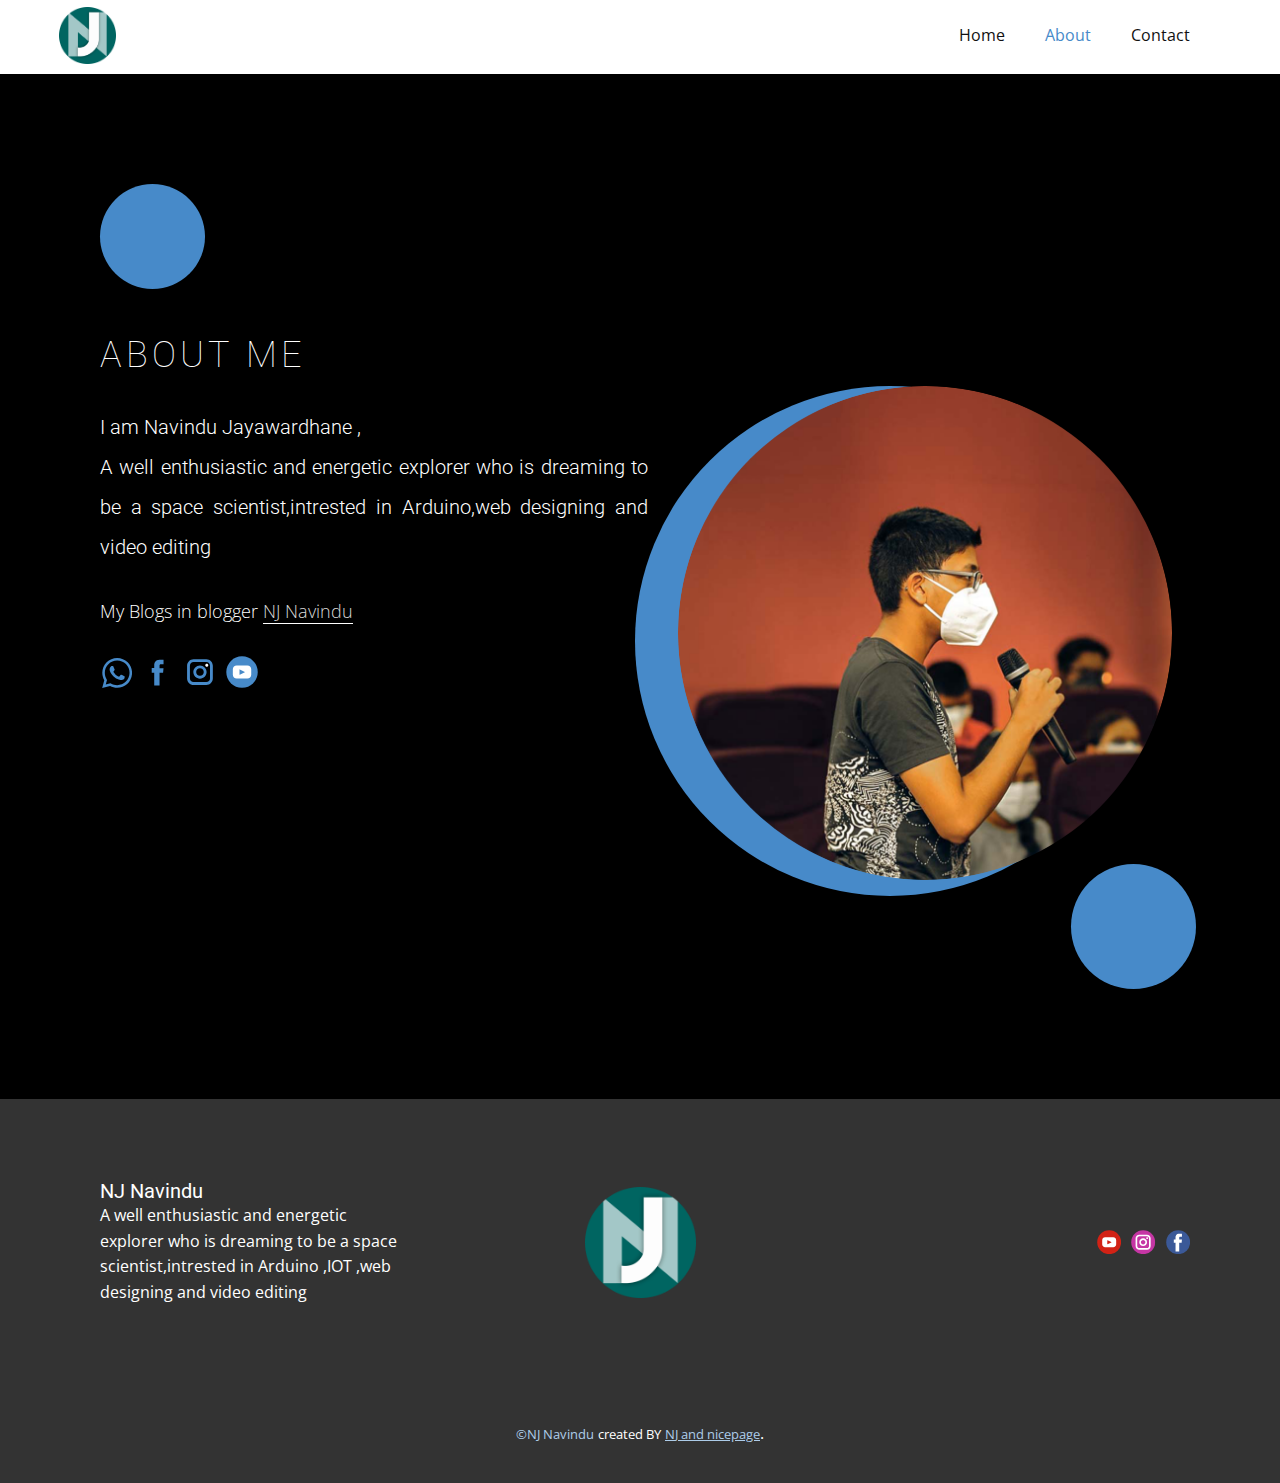
<file: About.html>
<!DOCTYPE html>
<html style="font-size: 16px;">
  <head>
    <meta name="viewport" content="width=device-width, initial-scale=1.0">
    <meta charset="utf-8">
    <meta name="keywords" content="Learn arduino
esp
and everthing
raspberry pi
nj navindu
nikalo giri
Navindu Jayawardhana">
    <meta name="description" content="I am Navindu Jayawardhane , I am space explorer">
    <meta name="page_type" content="np-template-header-footer-from-plugin">
    <title>About</title>
    <link rel="stylesheet" href="nicepage.css" media="screen">
<link rel="stylesheet" href="About.css" media="screen">
    <script class="u-script" type="text/javascript" src="jquery.js" defer=""></script>
    <script class="u-script" type="text/javascript" src="nicepage.js" defer=""></script>
    <meta name="generator" content="Nicepage 4.3.3, nicepage.com">
    <link rel="icon" href="images/favicon.png">
    <link id="u-theme-google-font" rel="stylesheet" href="https://fonts.googleapis.com/css?family=Roboto:100,100i,300,300i,400,400i,500,500i,700,700i,900,900i|Open+Sans:300,300i,400,400i,600,600i,700,700i,800,800i">
    
    
    <script type="application/ld+json">{
		"@context": "http://schema.org",
		"@type": "Organization",
		"name": "NJ Navindu",
		"logo": "images/NJLogopng_.png",
		"sameAs": [
				"https://www.youtube.com/c/TechivioNaviyaNJ/featured",
				"https://www.instagram.com/nj_navindu/",
				"https://www.facebook.com/navindu.jayawardane"
		]
}</script>
    <meta name="theme-color" content="#478ac9">
    <meta property="og:title" content="About">
    <meta property="og:description" content="I am Navindu Jayawardhane , I am space explorer">
    <meta property="og:type" content="website">
  </head>
  <body class="u-body"><header class="u-clearfix u-header u-header" id="sec-cbe7"><div class="u-clearfix u-sheet u-sheet-1">
        <a href="./index.html" class="u-image u-logo u-image-1" data-image-width="1000" data-image-height="1000">
          <img src="images/NJLogopng_.png" class="u-logo-image u-logo-image-1">
        </a>
        <nav class="u-menu u-menu-dropdown u-offcanvas u-menu-1">
          <div class="menu-collapse" style="font-size: 1rem; letter-spacing: 0px;">
            <a class="u-button-style u-custom-left-right-menu-spacing u-custom-padding-bottom u-custom-top-bottom-menu-spacing u-nav-link u-text-active-palette-1-base u-text-hover-palette-2-base" href="#">
              <svg class="u-svg-link" viewBox="0 0 24 24"><use xmlns:xlink="http://www.w3.org/1999/xlink" xlink:href="#menu-hamburger"></use></svg>
              <svg class="u-svg-content" version="1.1" id="menu-hamburger" viewBox="0 0 16 16" x="0px" y="0px" xmlns:xlink="http://www.w3.org/1999/xlink" xmlns="http://www.w3.org/2000/svg"><g><rect y="1" width="16" height="2"></rect><rect y="7" width="16" height="2"></rect><rect y="13" width="16" height="2"></rect>
</g></svg>
            </a>
          </div>
          <div class="u-nav-container">
            <ul class="u-nav u-unstyled u-nav-1"><li class="u-nav-item"><a class="u-button-style u-nav-link u-text-active-palette-1-base u-text-hover-palette-2-base" href="./index.html" style="padding: 10px 20px;">Home</a>
</li><li class="u-nav-item"><a class="u-button-style u-nav-link u-text-active-palette-1-base u-text-hover-palette-2-base" href="#" style="padding: 10px 20px;">About</a>
</li><li class="u-nav-item"><a class="u-button-style u-nav-link u-text-active-palette-1-base u-text-hover-palette-2-base" href="#" style="padding: 10px 20px;">Contact</a>
</li></ul>
          </div>
          <div class="u-nav-container-collapse">
            <div class="u-black u-container-style u-inner-container-layout u-opacity u-opacity-95 u-sidenav">
              <div class="u-inner-container-layout u-sidenav-overflow">
                <div class="u-menu-close"></div>
                <ul class="u-align-center u-nav u-popupmenu-items u-unstyled u-nav-2"><li class="u-nav-item"><a class="u-button-style u-nav-link" href="#">Home</a>
</li><li class="u-nav-item"><a class="u-button-style u-nav-link" href="./index.html">About</a>
</li><li class="u-nav-item"><a class="u-button-style u-nav-link" href="#">Contact</a>
</li></ul>
              </div>
            </div>
            <div class="u-black u-menu-overlay u-opacity u-opacity-70"></div>
          </div>
        </nav>
      </div></header>
    <section class="u-black u-clearfix u-section-1" id="carousel_a667">
      <div class="u-clearfix u-sheet u-valign-middle u-sheet-1">
        <div class="u-clearfix u-expanded-width-sm u-expanded-width-xs u-layout-wrap u-layout-wrap-1">
          <div class="u-layout">
            <div class="u-layout-row">
              <div class="u-size-32">
                <div class="u-layout-row">
                  <div class="u-container-style u-layout-cell u-size-60 u-layout-cell-1">
                    <div class="u-container-layout u-valign-top u-container-layout-1">
                      <div class="u-palette-1-base u-shape u-shape-circle u-shape-1"></div>
                      <h5 class="u-align-left u-text u-text-1">About Me</h5>
                      <p class="u-align-justify u-custom-font u-heading-font u-text u-text-2">I am Navindu Jayawardhane ,<br>A well enthusiastic and energetic explorer who is dreaming to be a space scientist,intrested in Arduino,web designing and video editing
                      </p>
                      <p class="u-text u-text-3">My Blogs in blogger&nbsp;<a href="https://techivios.blogspot.com" class="u-active-none u-border-1 u-border-white u-btn u-button-link u-button-style u-hover-none u-none u-text-grey-15 u-btn-1" target="_blank">NJ Navindu</a>
                      </p>
                      <div class="u-social-icons u-spacing-10 u-social-icons-1">
                        <a class="u-social-url" target="_blank" data-type="Custom" title="Custom" href="https://www.whatsapp.com/catalog/94770553401/?app_absent=0"><span class="u-icon u-icon-circle u-social-custom u-social-icon u-text-palette-1-base u-icon-1"><svg class="u-svg-link" preserveAspectRatio="xMidYMin slice" viewBox="-23 -21 682 682.66669" style=""><use xmlns:xlink="http://www.w3.org/1999/xlink" xlink:href="#svg-ef89"></use></svg><svg class="u-svg-content" viewBox="-23 -21 682 682.66669" id="svg-ef89"><path d="m544.386719 93.007812c-59.875-59.945312-139.503907-92.9726558-224.335938-93.007812-174.804687 0-317.070312 142.261719-317.140625 317.113281-.023437 55.894531 14.578125 110.457031 42.332032 158.550781l-44.992188 164.335938 168.121094-44.101562c46.324218 25.269531 98.476562 38.585937 151.550781 38.601562h.132813c174.785156 0 317.066406-142.273438 317.132812-317.132812.035156-84.742188-32.921875-164.417969-92.800781-224.359376zm-224.335938 487.933594h-.109375c-47.296875-.019531-93.683594-12.730468-134.160156-36.742187l-9.621094-5.714844-99.765625 26.171875 26.628907-97.269531-6.269532-9.972657c-26.386718-41.96875-40.320312-90.476562-40.296875-140.28125.054688-145.332031 118.304688-263.570312 263.699219-263.570312 70.40625.023438 136.589844 27.476562 186.355469 77.300781s77.15625 116.050781 77.132812 186.484375c-.0625 145.34375-118.304687 263.59375-263.59375 263.59375zm144.585938-197.417968c-7.921875-3.96875-46.882813-23.132813-54.148438-25.78125-7.257812-2.644532-12.546875-3.960938-17.824219 3.96875-5.285156 7.929687-20.46875 25.78125-25.09375 31.066406-4.625 5.289062-9.242187 5.953125-17.167968 1.984375-7.925782-3.964844-33.457032-12.335938-63.726563-39.332031-23.554687-21.011719-39.457031-46.960938-44.082031-54.890626-4.617188-7.9375-.039062-11.8125 3.476562-16.171874 8.578126-10.652344 17.167969-21.820313 19.808594-27.105469 2.644532-5.289063 1.320313-9.917969-.664062-13.882813-1.976563-3.964844-17.824219-42.96875-24.425782-58.839844-6.4375-15.445312-12.964843-13.359374-17.832031-13.601562-4.617187-.230469-9.902343-.277344-15.1875-.277344-5.28125 0-13.867187 1.980469-21.132812 9.917969-7.261719 7.933594-27.730469 27.101563-27.730469 66.105469s28.394531 76.683594 32.355469 81.972656c3.960937 5.289062 55.878906 85.328125 135.367187 119.648438 18.90625 8.171874 33.664063 13.042968 45.175782 16.695312 18.984374 6.03125 36.253906 5.179688 49.910156 3.140625 15.226562-2.277344 46.878906-19.171875 53.488281-37.679687 6.601563-18.511719 6.601563-34.375 4.617187-37.683594-1.976562-3.304688-7.261718-5.285156-15.183593-9.253906zm0 0" fill-rule="evenodd"></path></svg></span>
                        </a>
                        <a class="u-social-url" title="facebook" target="_blank" href="https://www.facebook.com/navindu.jayawardane"><span class="u-icon u-icon-circle u-social-facebook u-social-icon u-text-palette-1-base u-icon-2"><svg class="u-svg-link" preserveAspectRatio="xMidYMin slice" viewBox="0 0 112 112" style=""><use xmlns:xlink="http://www.w3.org/1999/xlink" xlink:href="#svg-7f9c"></use></svg><svg class="u-svg-content" viewBox="0 0 112 112" x="0" y="0" id="svg-7f9c"><path fill="currentColor" d="M75.5,28.8H65.4c-1.5,0-4,0.9-4,4.3v9.4h13.9l-1.5,15.8H61.4v45.1H42.8V58.3h-8.8V42.4h8.8V32.2
	c0-7.4,3.4-18.8,18.8-18.8h13.8v15.4H75.5z"></path></svg></span>
                        </a>
                        <a class="u-social-url" title="instagram" target="_blank" href="https://www.instagram.com/nj_navindu/"><span class="u-icon u-icon-circle u-social-icon u-social-instagram u-text-palette-1-base u-icon-3"><svg class="u-svg-link" preserveAspectRatio="xMidYMin slice" viewBox="0 0 112 112" style=""><use xmlns:xlink="http://www.w3.org/1999/xlink" xlink:href="#svg-4b89"></use></svg><svg class="u-svg-content" viewBox="0 0 112 112" x="0" y="0" id="svg-4b89"><path fill="currentColor" d="M55.9,32.9c-12.8,0-23.2,10.4-23.2,23.2s10.4,23.2,23.2,23.2s23.2-10.4,23.2-23.2S68.7,32.9,55.9,32.9z
	 M55.9,69.4c-7.4,0-13.3-6-13.3-13.3c-0.1-7.4,6-13.3,13.3-13.3s13.3,6,13.3,13.3C69.3,63.5,63.3,69.4,55.9,69.4z"></path><path fill="#FFFFFF" d="M79.7,26.8c-3,0-5.4,2.5-5.4,5.4s2.5,5.4,5.4,5.4c3,0,5.4-2.5,5.4-5.4S82.7,26.8,79.7,26.8z"></path><path fill="currentColor" d="M78.2,11H33.5C21,11,10.8,21.3,10.8,33.7v44.7c0,12.6,10.2,22.8,22.7,22.8h44.7c12.6,0,22.7-10.2,22.7-22.7
	V33.7C100.8,21.1,90.6,11,78.2,11z M91,78.4c0,7.1-5.8,12.8-12.8,12.8H33.5c-7.1,0-12.8-5.8-12.8-12.8V33.7
	c0-7.1,5.8-12.8,12.8-12.8h44.7c7.1,0,12.8,5.8,12.8,12.8V78.4z"></path></svg></span>
                        </a>
                        <a class="u-social-url" target="_blank" data-type="YouTube" title="YouTube" href="https://www.youtube.com/c/TechivioNaviyaNJ/featured"><span class="u-icon u-social-icon u-social-youtube u-text-palette-1-base u-icon-4"><svg class="u-svg-link" preserveAspectRatio="xMidYMin slice" viewBox="0 0 112 112" style=""><use xmlns:xlink="http://www.w3.org/1999/xlink" xlink:href="#svg-9e16"></use></svg><svg class="u-svg-content" viewBox="0 0 112 112" x="0" y="0" id="svg-9e16"><circle fill="currentColor" cx="56.1" cy="56.1" r="55"></circle><path fill="#FFFFFF" d="M74.9,33.3H37.3c-7.4,0-13.4,6-13.4,13.4v18.8c0,7.4,6,13.4,13.4,13.4h37.6c7.4,0,13.4-6,13.4-13.4V46.7 C88.3,39.3,82.3,33.3,74.9,33.3L74.9,33.3z M65.9,57l-17.6,8.4c-0.5,0.2-1-0.1-1-0.6V47.5c0-0.5,0.6-0.9,1-0.6l17.6,8.9 C66.4,56,66.4,56.8,65.9,57L65.9,57z"></path></svg></span>
                        </a>
                      </div>
                    </div>
                  </div>
                </div>
              </div>
              <div class="u-size-28">
                <div class="u-layout-col">
                  <div class="u-align-center u-black u-container-style u-layout-cell u-size-60 u-layout-cell-2">
                    <div class="u-container-layout u-container-layout-2">
                      <div class="u-palette-1-base u-shape u-shape-circle u-shape-2"></div>
                      <div class="u-image u-image-circle u-image-1" data-image-width="1000" data-image-height="1000"></div>
                      <div class="u-palette-1-base u-shape u-shape-circle u-shape-3"></div>
                    </div>
                  </div>
                </div>
              </div>
            </div>
          </div>
        </div>
      </div>
    </section>
    
    
    <footer class="u-clearfix u-footer u-grey-80" id="sec-e3c7"><div class="u-clearfix u-sheet u-sheet-1">
        <div class="u-clearfix u-expanded-width u-gutter-30 u-layout-wrap u-layout-wrap-1">
          <div class="u-gutter-0 u-layout">
            <div class="u-layout-row">
              <div class="u-align-center-sm u-align-center-xs u-align-left-md u-align-left-xl u-container-style u-layout-cell u-left-cell u-size-20 u-size-20-md u-layout-cell-1">
                <div class="u-container-layout u-valign-middle u-container-layout-1"><!--position-->
                  <div data-position="" class="u-position"><!--block-->
                    <div class="u-block">
                      <div class="u-block-container u-clearfix"><!--block_header-->
                        <h5 class="u-block-header u-text"><!--block_header_content--> NJ Navindu<!--/block_header_content--></h5><!--/block_header--><!--block_content-->
                        <div class="u-block-content u-text"><!--block_content_content--> A well enthusiastic and energetic explorer who is dreaming to be a space scientist,intrested in Arduino ,IOT ,web designing and video editing <!--/block_content_content--></div><!--/block_content-->
                      </div>
                    </div><!--/block-->
                  </div><!--/position-->
                </div>
              </div>
              <div class="u-align-center-sm u-align-right-md u-container-style u-layout-cell u-size-20 u-size-20-md u-layout-cell-2">
                <div class="u-container-layout u-valign-middle u-container-layout-2">
                  <a href="https://nicepage.com" class="u-image u-logo u-image-1" data-image-width="1000" data-image-height="1000">
                    <img src="images/NJLogopng_.png" class="u-logo-image u-logo-image-1">
                  </a>
                </div>
              </div>
              <div class="u-align-center-sm u-align-center-xs u-align-left-md u-align-right-lg u-align-right-xl u-container-style u-layout-cell u-right-cell u-size-20 u-size-20-md u-layout-cell-3">
                <div class="u-container-layout u-valign-middle u-container-layout-3">
                  <div class="u-social-icons u-spacing-10 u-social-icons-1">
                    <a class="u-social-url" target="_blank" data-type="YouTube" title="YouTube" href="https://www.youtube.com/c/TechivioNaviyaNJ/featured"><span class="u-icon u-social-icon u-social-youtube u-icon-1"><svg class="u-svg-link" preserveAspectRatio="xMidYMin slice" viewBox="0 0 112 112" style=""><use xmlns:xlink="http://www.w3.org/1999/xlink" xlink:href="#svg-b5cd"></use></svg><svg class="u-svg-content" viewBox="0 0 112 112" x="0" y="0" id="svg-b5cd"><circle fill="currentColor" cx="56.1" cy="56.1" r="55"></circle><path fill="#FFFFFF" d="M74.9,33.3H37.3c-7.4,0-13.4,6-13.4,13.4v18.8c0,7.4,6,13.4,13.4,13.4h37.6c7.4,0,13.4-6,13.4-13.4V46.7 C88.3,39.3,82.3,33.3,74.9,33.3L74.9,33.3z M65.9,57l-17.6,8.4c-0.5,0.2-1-0.1-1-0.6V47.5c0-0.5,0.6-0.9,1-0.6l17.6,8.9 C66.4,56,66.4,56.8,65.9,57L65.9,57z"></path></svg></span>
                    </a>
                    <a class="u-social-url" title="instagram" target="_blank" href="https://www.instagram.com/nj_navindu/"><span class="u-icon u-social-icon u-social-instagram u-icon-2"><svg class="u-svg-link" preserveAspectRatio="xMidYMin slice" viewBox="0 0 112 112" style=""><use xmlns:xlink="http://www.w3.org/1999/xlink" xlink:href="#svg-5411"></use></svg><svg class="u-svg-content" viewBox="0 0 112 112" x="0" y="0" id="svg-5411"><circle fill="currentColor" cx="56.1" cy="56.1" r="55"></circle><path fill="#FFFFFF" d="M55.9,38.2c-9.9,0-17.9,8-17.9,17.9C38,66,46,74,55.9,74c9.9,0,17.9-8,17.9-17.9C73.8,46.2,65.8,38.2,55.9,38.2
            z M55.9,66.4c-5.7,0-10.3-4.6-10.3-10.3c-0.1-5.7,4.6-10.3,10.3-10.3c5.7,0,10.3,4.6,10.3,10.3C66.2,61.8,61.6,66.4,55.9,66.4z"></path><path fill="#FFFFFF" d="M74.3,33.5c-2.3,0-4.2,1.9-4.2,4.2s1.9,4.2,4.2,4.2s4.2-1.9,4.2-4.2S76.6,33.5,74.3,33.5z"></path><path fill="#FFFFFF" d="M73.1,21.3H38.6c-9.7,0-17.5,7.9-17.5,17.5v34.5c0,9.7,7.9,17.6,17.5,17.6h34.5c9.7,0,17.5-7.9,17.5-17.5V38.8
            C90.6,29.1,82.7,21.3,73.1,21.3z M83,73.3c0,5.5-4.5,9.9-9.9,9.9H38.6c-5.5,0-9.9-4.5-9.9-9.9V38.8c0-5.5,4.5-9.9,9.9-9.9h34.5
            c5.5,0,9.9,4.5,9.9,9.9V73.3z"></path></svg></span>
                    </a>
                    <a class="u-social-url" title="facebook" target="_blank" href="https://www.facebook.com/navindu.jayawardane"><span class="u-icon u-social-facebook u-social-icon u-icon-3"><svg class="u-svg-link" preserveAspectRatio="xMidYMin slice" viewBox="0 0 112 112" style=""><use xmlns:xlink="http://www.w3.org/1999/xlink" xlink:href="#svg-6eb1"></use></svg><svg class="u-svg-content" viewBox="0 0 112 112" x="0" y="0" id="svg-6eb1"><circle fill="currentColor" cx="56.1" cy="56.1" r="55"></circle><path fill="#FFFFFF" d="M73.5,31.6h-9.1c-1.4,0-3.6,0.8-3.6,3.9v8.5h12.6L72,58.3H60.8v40.8H43.9V58.3h-8V43.9h8v-9.2
            c0-6.7,3.1-17,17-17h12.5v13.9H73.5z"></path></svg></span>
                    </a>
                  </div>
                </div>
              </div>
            </div>
          </div>
        </div>
      </div></footer>
      <section class="u-backlink u-clearfix u-grey-80">
        <a class="u-text">
          <span>©NJ Navindu</span>
        </a>
        <p class="u-text">
          <span>created BY</span>
        </p>
        <a class="u-link" href="./index.html" target="_blank">
          <span>NJ and nicepage</span>
        </a>. 
      </section>
  </body>
</html>
</file>
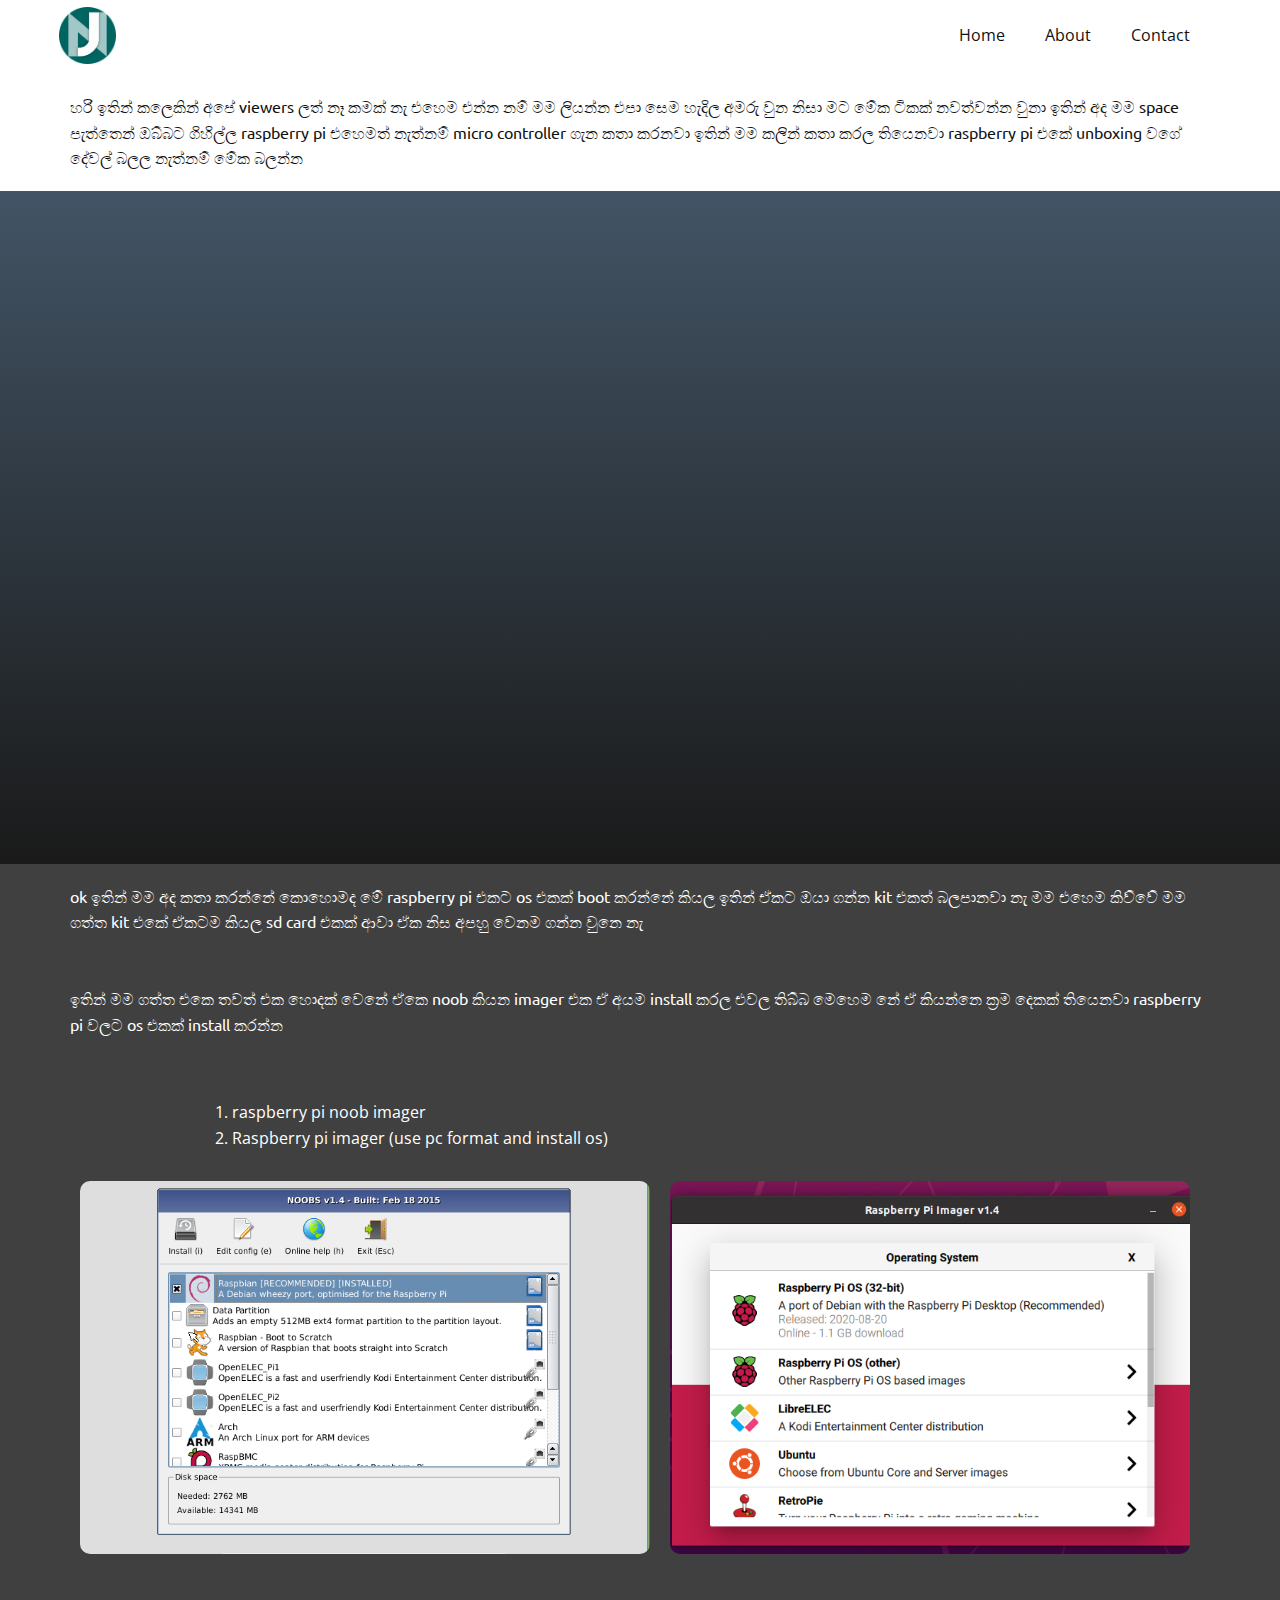
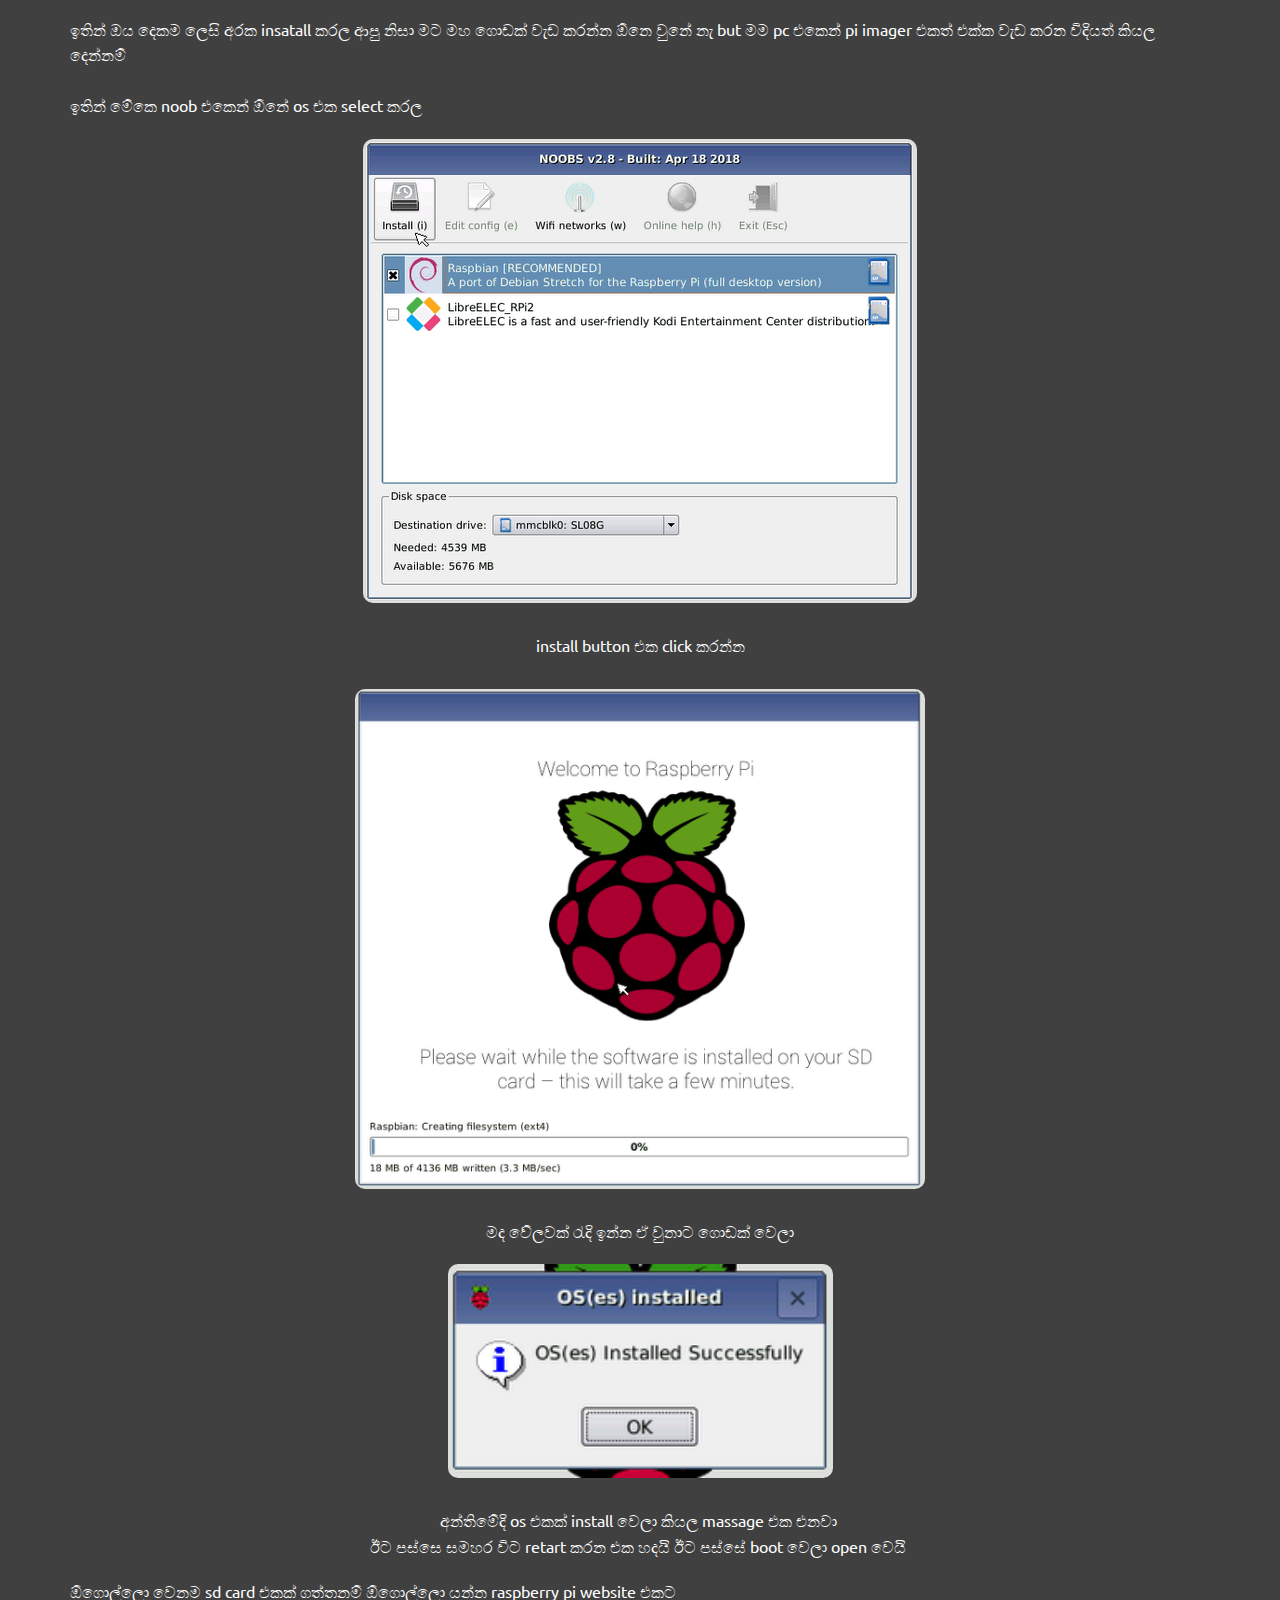
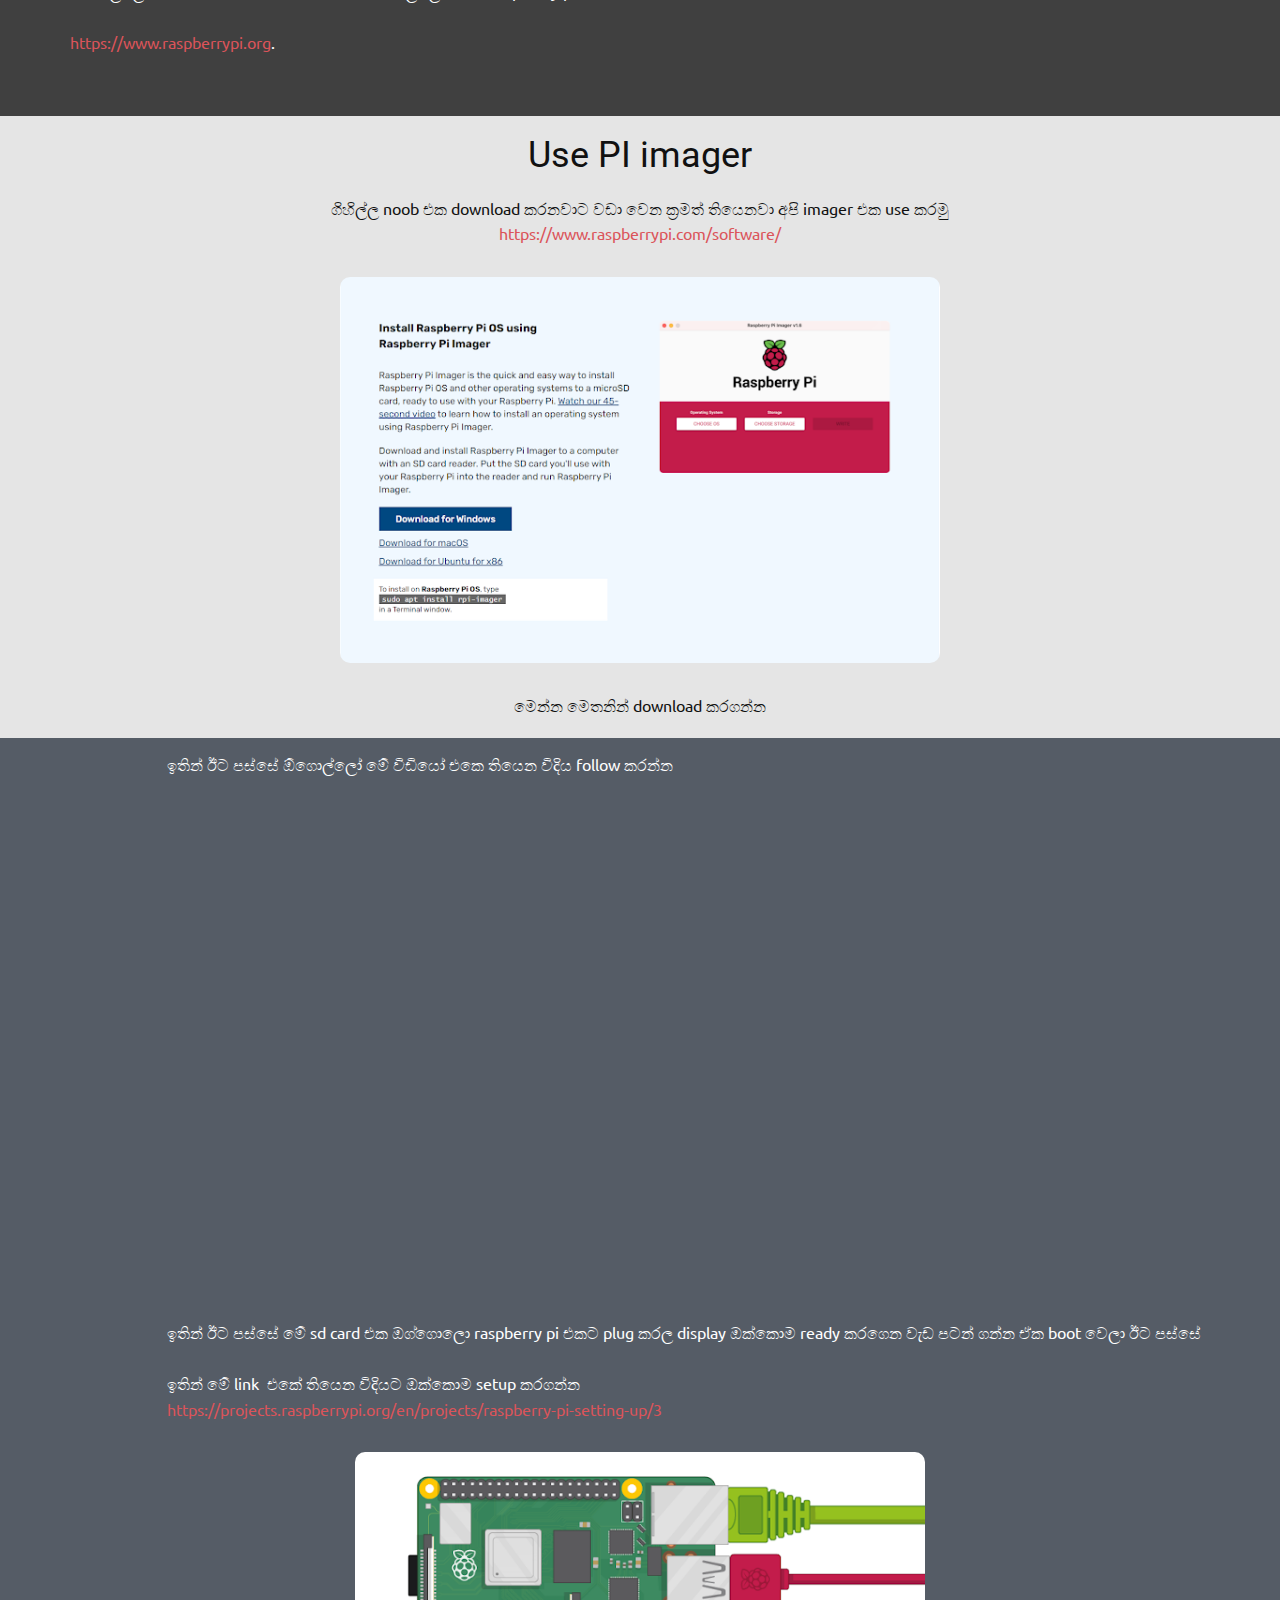
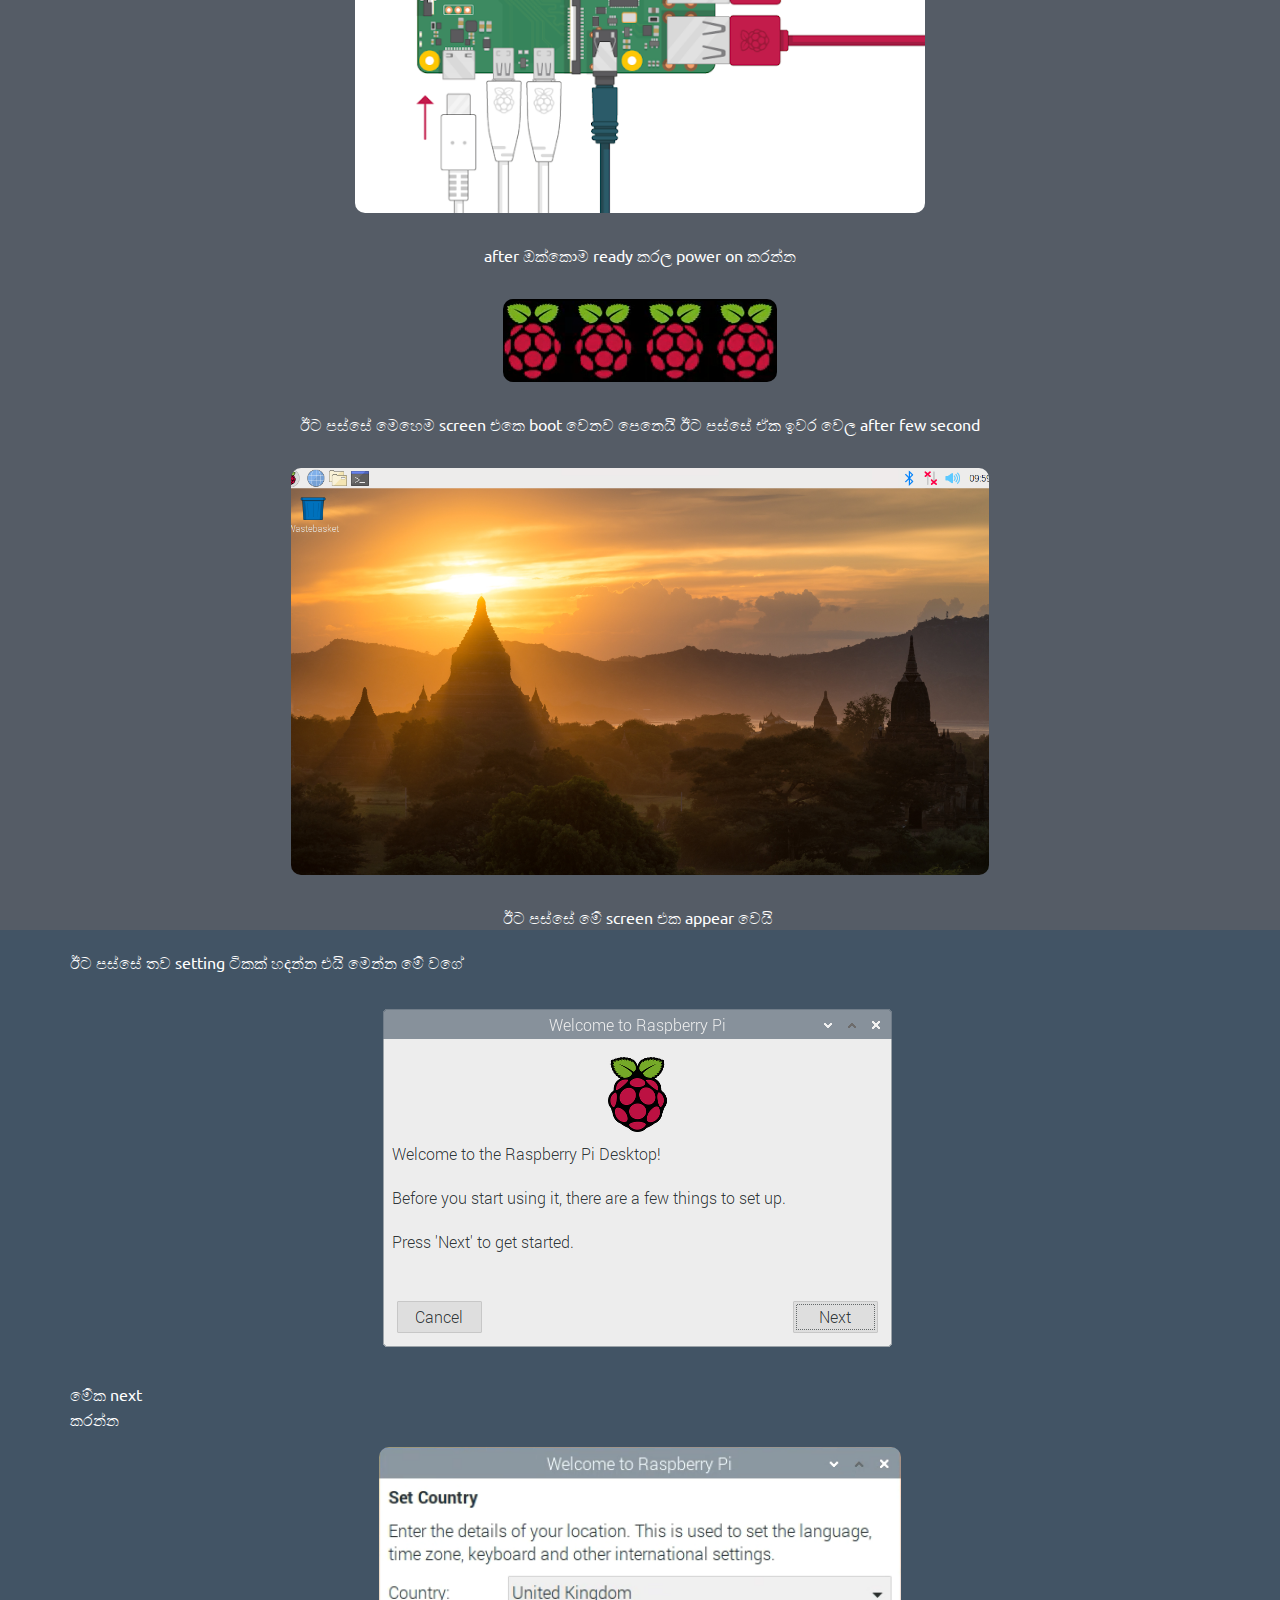
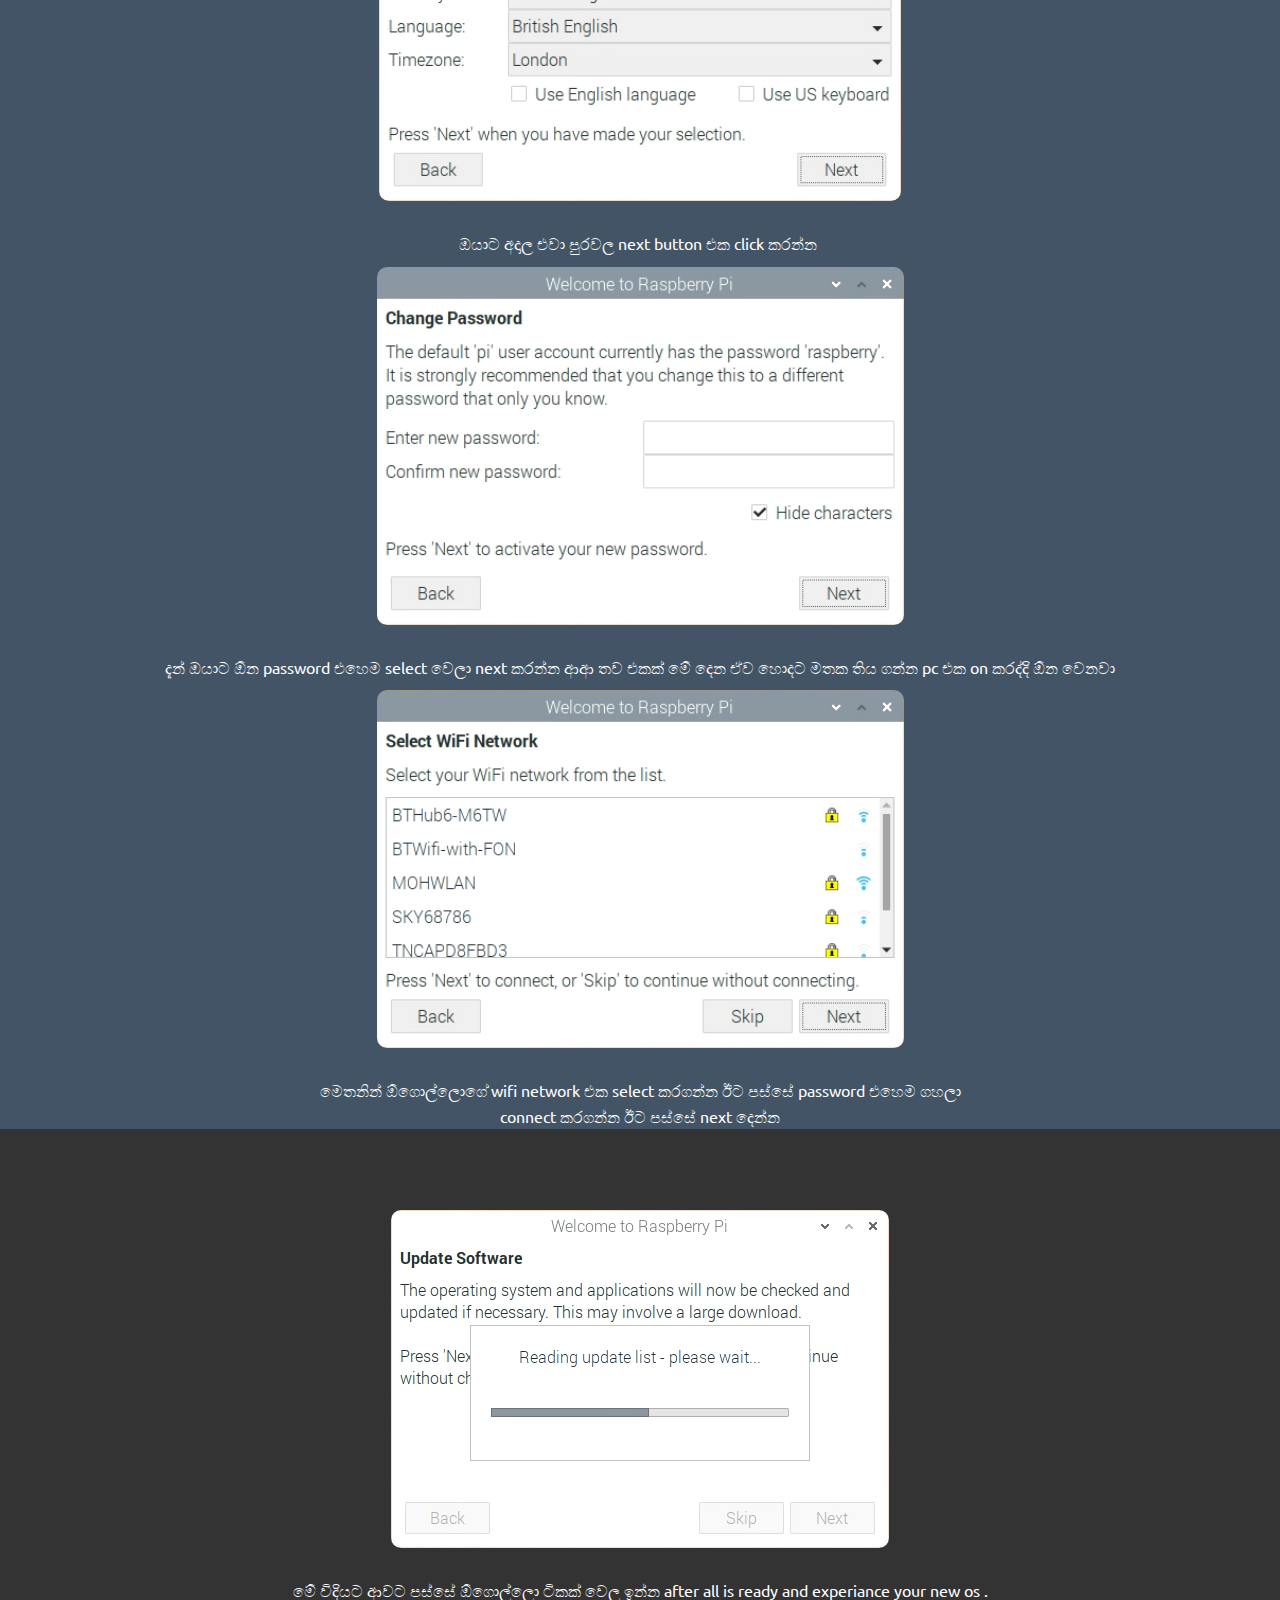
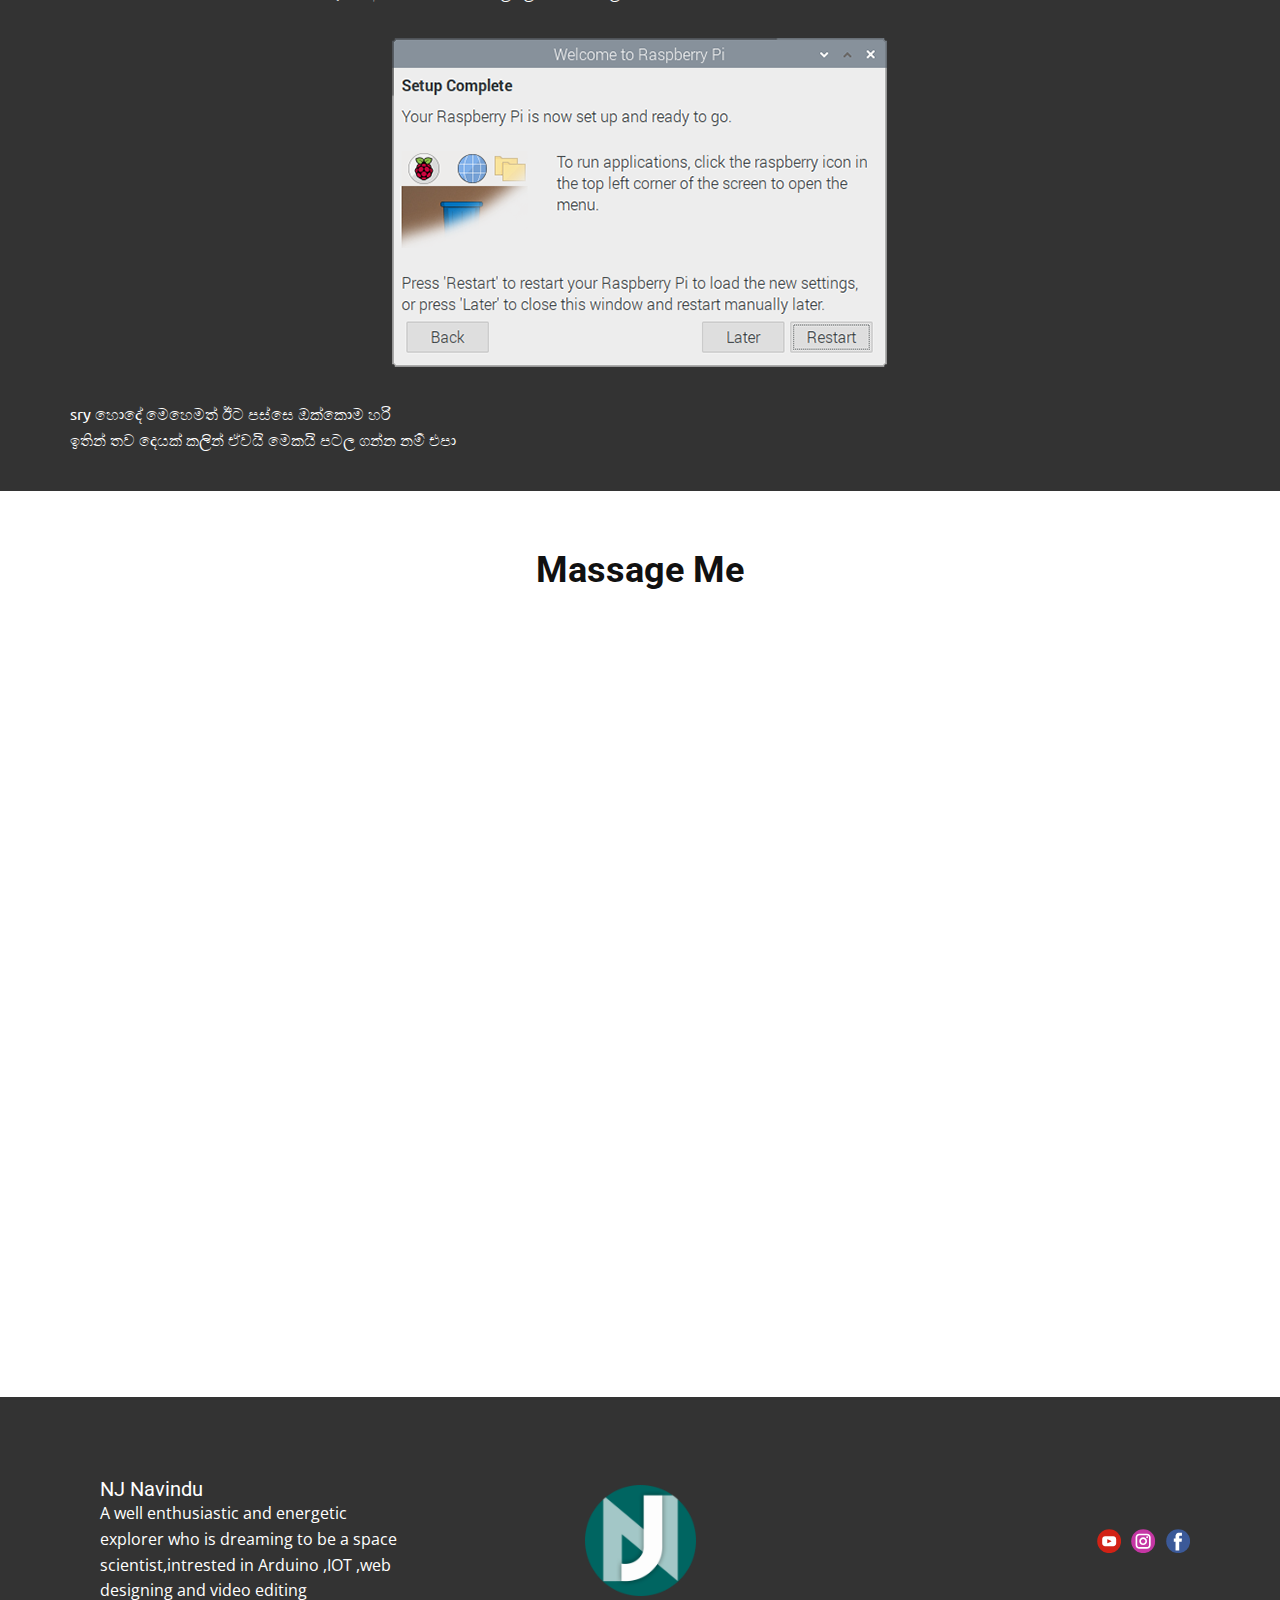
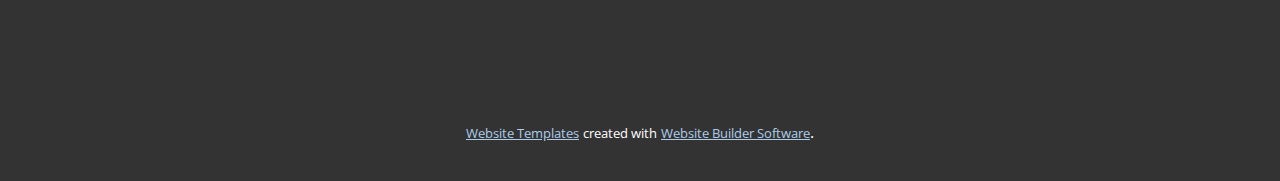
<file: Blogs/Raspberry-PI-blog-1.html>
<!DOCTYPE html>
<html style="font-size: 16px;">
  <head>
    <meta name="viewport" content="width=device-width, initial-scale=1.0">
    <meta charset="utf-8">
    <meta name="keywords" content="​Use PI imager, Massage Me">
    <meta name="description" content="I am Navindu Jayawardhane , I am space explorer">
    <meta name="page_type" content="np-template-header-footer-from-plugin">
    <title>Raspberry PI blog 1</title>
    <link rel="stylesheet" href="../nicepage.css" media="screen">
<link rel="stylesheet" href="Raspberry-PI-blog-1.css" media="screen">
    <script class="u-script" type="text/javascript" src="../jquery.js" defer=""></script>
    <script class="u-script" type="text/javascript" src="../nicepage.js" defer=""></script>
    <meta name="generator" content="Nicepage 4.3.3, nicepage.com">
    <link rel="icon" href="../images/favicon.png">
    <link id="u-theme-google-font" rel="stylesheet" href="https://fonts.googleapis.com/css?family=Roboto:100,100i,300,300i,400,400i,500,500i,700,700i,900,900i|Open+Sans:300,300i,400,400i,600,600i,700,700i,800,800i">
    <link id="u-page-google-font" rel="stylesheet" href="https://fonts.googleapis.com/css?family=Ubuntu:300,300i,400,400i,500,500i,700,700i">
    
    
    
    
    
    
    
    
    
    <script type="application/ld+json">{
		"@context": "http://schema.org",
		"@type": "Organization",
		"name": "NJ Navindu",
		"logo": "../images/NJLogopng_.png",
		"sameAs": [
				"https://www.youtube.com/c/TechivioNaviyaNJ/featured",
				"https://www.instagram.com/nj_navindu/",
				"https://www.facebook.com/navindu.jayawardane"
		]
}</script>
    <meta name="theme-color" content="#478ac9">
    <meta property="og:title" content="Raspberry PI blog 1">
    <meta property="og:description" content="I am Navindu Jayawardhane , I am space explorer">
    <meta property="og:type" content="website">
  </head>
  <body class="u-body"><header class="u-clearfix u-header u-header" id="sec-cbe7"><div class="u-clearfix u-sheet u-sheet-1">
        <a href="../index.html" class="u-image u-logo u-image-1" data-image-width="1000" data-image-height="1000" title="Home">
          <img src="../images/NJLogopng_.png" class="u-logo-image u-logo-image-1">
        </a>
        <nav class="u-menu u-menu-dropdown u-offcanvas u-menu-1" data-position="">
          <div class="menu-collapse" style="font-size: 1rem; letter-spacing: 0px;">
            <a class="u-button-style u-custom-left-right-menu-spacing u-custom-padding-bottom u-custom-top-bottom-menu-spacing u-nav-link u-text-active-palette-1-base u-text-hover-palette-2-base" href="#">
              <svg class="u-svg-link" viewBox="0 0 24 24"><use xmlns:xlink="http://www.w3.org/1999/xlink" xlink:href="#menu-hamburger"></use></svg>
              <svg class="u-svg-content" version="1.1" id="menu-hamburger" viewBox="0 0 16 16" x="0px" y="0px" xmlns:xlink="http://www.w3.org/1999/xlink" xmlns="http://www.w3.org/2000/svg"><g><rect y="1" width="16" height="2"></rect><rect y="7" width="16" height="2"></rect><rect y="13" width="16" height="2"></rect>
</g></svg>
            </a>
          </div>
          <div class="u-nav-container">
            <ul class="u-nav u-unstyled u-nav-1"><li class="u-nav-item"><a class="u-button-style u-nav-link u-text-active-palette-1-base u-text-hover-palette-2-base" href="#" style="padding: 10px 20px;">Home</a>
</li><li class="u-nav-item"><a class="u-button-style u-nav-link u-text-active-palette-1-base u-text-hover-palette-2-base" href="#" style="padding: 10px 20px;">About</a>
</li><li class="u-nav-item"><a class="u-button-style u-nav-link u-text-active-palette-1-base u-text-hover-palette-2-base" href="#" style="padding: 10px 20px;">Contact</a>
</li></ul>
          </div>
          <div class="u-nav-container-collapse">
            <div class="u-black u-container-style u-inner-container-layout u-opacity u-opacity-95 u-sidenav">
              <div class="u-inner-container-layout u-sidenav-overflow">
                <div class="u-menu-close"></div>
                <ul class="u-align-center u-nav u-popupmenu-items u-unstyled u-nav-2"><li class="u-nav-item"><a class="u-button-style u-nav-link" href="#">Home</a>
</li><li class="u-nav-item"><a class="u-button-style u-nav-link" href="#">About</a>
</li><li class="u-nav-item"><a class="u-button-style u-nav-link" href="#">Contact</a>
</li></ul>
              </div>
            </div>
            <div class="u-black u-menu-overlay u-opacity u-opacity-70"></div>
          </div>
        </nav>
      </div></header>
    <section class="u-clearfix u-section-1" id="sec-343e">
      <div class="u-clearfix u-sheet u-valign-middle u-sheet-1">
        <p class="u-custom-font u-font-ubuntu u-text u-text-default u-text-1"> හරි ඉතින් කලෙකින් අපේ viewers ලත් නෑ කමක් නැ එහෙම එන්න නම් මම ලියන්න එපා සෙම හැදිල අමරු වුන නිසා මට මේක ටිකක් නවත්වන්න වුනා&nbsp;ඉතින් අද මම space පැත්තෙන් ඔබ්බට ගිහිල්ල raspberry pi එහෙමත් නැත්නම් micro controller ගැන කතා කරනවා&nbsp;ඉතින් මම කලින් කතා කරල තියෙනවා raspberry pi එකේ unboxing වගේ දේවල් බලල නැත්නම් මේක බලන්න</p>
      </div>
    </section>
    <section class="u-clearfix u-gradient u-section-2" id="sec-376d">
      <div class="u-clearfix u-sheet u-sheet-1">
        <div class="u-video u-video-contain u-video-1">
          <div class="embed-responsive embed-responsive-1">
            <iframe style="position: absolute;top: 0;left: 0;width: 100%;height: 100%;" class="embed-responsive-item" src="https://www.youtube.com/embed/MJ9Ws0J9lno?playlist=MJ9Ws0J9lno&amp;loop=1&amp;mute=1&amp;showinfo=0&amp;controls=0&amp;start=0&amp;autoplay=1" data-autoplay="1" frameborder="0" allowfullscreen=""></iframe>
          </div>
        </div>
      </div>
    </section>
    <section class="u-clearfix u-grey-75 u-section-3" id="carousel_3477">
      <div class="u-clearfix u-sheet u-sheet-1">
        <p class="u-custom-font u-font-ubuntu u-text u-text-default u-text-1"> ok ඉතින් මම අද කතා කරන්නේ කොහොමද මේ raspberry pi එකට os එකක් boot කරන්නේ කියල ඉතින් ඒකට ඔයා ගන්න kit එකත් බලපානවා නැ මම එහෙම කිව්වේ මම ගත්ත kit එකේ ඒකටම කියල sd card එකක් ආවා ඒක නිස අපහු වෙනම ගන්න වුනෙ නැ<br>
          <br>
          <br>ඉතින් මම ගත්ත එකෙ තවත් එක හොදක් වෙනේ ඒකෙ noob කියන imager එක ඒ අයම install කරල එවල තිබ්බ මෙහෙම නේ ඒ කියන්නෙ ක්‍රම දෙකක් තියෙනවා raspberry pi වලට os එකක් install කරන්න&nbsp;
        </p>
        <ol class="u-text u-text-default u-text-2">
          <li> raspberry pi noob imager</li>
          <li>Raspberry pi imager (use pc format and install os)</li>
        </ol>
        <img class="u-image u-image-round u-radius-10 u-image-1" src="../images/word-image-474.png" alt="" data-image-width="710" data-image-height="487">
        <img class="u-image u-image-round u-radius-10 u-image-2" src="../images/rpinoobs.png" alt="" data-image-width="804" data-image-height="625">
        <p class="u-custom-font u-font-ubuntu u-text u-text-default u-text-3"> ඉතින් ඔය දෙකම ලෙසි අරක insatall කරල ආපු නිසා මට මහ ගොඩක් වැඩ කරන්න ඕනෙ වුනේ නැ but මම pc එකෙන් pi imager එකත් එක්ක වැඩ කරන විදියත් කියල දෙන්නම්<br>
          <br>ඉතින් මේකෙ noob එකෙන් ඕනේ os එක select කරල
        </p>
        <img class="u-align-center u-image u-image-round u-radius-10 u-image-3" src="../images/install.png" alt="" data-image-width="554" data-image-height="464">
        <p class="u-align-center u-custom-font u-font-ubuntu u-text u-text-default u-text-4"> install button එක click කරන්න</p>
        <img class="u-align-center u-image u-image-round u-radius-10 u-image-4" src="../images/installing.png" alt="" data-image-width="614" data-image-height="539">
        <p class="u-align-center u-custom-font u-font-ubuntu u-text u-text-default u-text-5"> මද වේලවක් රැදි ඉන්න ඒ වුනාට ගොඩක් වෙලා</p>
        <img class="u-align-center u-image u-image-round u-preserve-proportions u-radius-10 u-image-5" src="../images/installed.png" alt="" data-image-width="232" data-image-height="129">
        <p class="u-align-center u-custom-font u-font-ubuntu u-text u-text-default u-text-6"> අන්තිමේදි os එකක් install වෙලා කියල massage එක එනවා&nbsp;<br>ඊට පස්සෙ සමහර විට retart කරන එක හදයි ඊට පස්සේ boot වෙලා open වෙයි&nbsp;
        </p>
        <p class="u-align-left u-custom-font u-font-ubuntu u-text u-text-default u-text-7"> ඕගොල්ලො වෙනම sd card එකක් ගත්තනම් ඕගොල්ලො යන්න raspberry pi website එකට<br>
          <br>
          <a href="https://www.raspberrypi.org/" class="u-active-none u-border-none u-btn u-button-link u-button-style u-hover-none u-none u-text-palette-2-base u-btn-1">https://www.raspberrypi.org</a>.
        </p>
      </div>
    </section>
    <section class="u-align-center u-clearfix u-grey-10 u-section-4" id="sec-9452">
      <div class="u-clearfix u-sheet u-valign-middle u-sheet-1">
        <h2 class="u-subtitle u-text u-text-default u-text-1"> Use PI imager</h2>
        <p class="u-custom-font u-font-ubuntu u-text u-text-default u-text-2"> ගිහිල්ල noob එක download කරනවාට වඩා වෙන ක්‍රමත් තියෙනවා අපි imager එක use කරමු<br>
          <a href="https://www.raspberrypi.com/software/" class="u-active-none u-border-none u-btn u-button-link u-button-style u-hover-none u-none u-text-palette-2-base u-btn-1">https://www.raspberrypi.com/software/</a>
        </p>
        <img class="u-align-center u-image u-image-round u-radius-10 u-image-1" src="../images/image.png" alt="" data-image-width="640" data-image-height="412">
        <p class="u-custom-font u-font-ubuntu u-text u-text-default u-text-3"> මෙන්න මෙතනින් download කරගන්න</p>
      </div>
    </section>
    <section class="u-clearfix u-palette-5-dark-2 u-section-5" id="carousel_5aa2">
      <div class="u-clearfix u-sheet u-sheet-1">
        <p class="u-align-left u-custom-font u-font-ubuntu u-text u-text-default u-text-1"> ඉතින් ඊට පස්සේ ඕගොල්ලෝ මේ විඩියෝ එකෙ තියෙන විදිය follow කරන්න</p>
        <div class="u-video u-video-contain u-video-1">
          <div class="embed-responsive embed-responsive-1">
            <iframe style="position: absolute;top: 0;left: 0;width: 100%;height: 100%;" class="embed-responsive-item" src="https://www.youtube.com/embed/ntaXWS8Lk34?playlist=ntaXWS8Lk34&amp;loop=1&amp;mute=1&amp;showinfo=0&amp;controls=0&amp;start=0&amp;autoplay=1" data-autoplay="1" frameborder="0" allowfullscreen=""></iframe>
          </div>
        </div>
        <p class="u-align-left u-custom-font u-font-ubuntu u-text u-text-default u-text-2"> ඉතින් ඊට පස්සේ මේ sd card එක ඔග්ගොලො raspberry pi එකට plug කරල display ඔක්කොම ready කරගෙන වැඩ පටන් ගන්න ඒක boot වෙලා ඊට පස්සේ<br>
          <br>ඉතින් මේ link&nbsp; එකේ තියෙන විදියට ඔක්කොම setup කරගන්න&nbsp;<br>
          <a href="https://projects.raspberrypi.org/en/projects/raspberry-pi-setting-up/3" class="u-active-none u-border-none u-btn u-button-link u-button-style u-hover-none u-none u-text-palette-2-base u-btn-1">https://projects.raspberrypi.org/en/projects/raspberry-pi-setting-up/3</a>
        </p>
        <img class="u-align-center u-image u-image-round u-radius-10 u-image-1" src="../images/image1.png" alt="" data-image-width="640" data-image-height="405">
        <p class="u-align-center u-custom-font u-font-ubuntu u-text u-text-default u-text-3"> after ඔක්කොම ready කරල power on කරන්න</p>
        <img class="u-align-center u-image u-image-round u-radius-10 u-image-2" src="../images/image2.png" alt="" data-image-width="274" data-image-height="83">
        <p class="u-align-center u-custom-font u-font-ubuntu u-text u-text-default u-text-4"> ඊට පස්සේ මෙහෙම screen එකෙ boot වෙනව පෙනෙයි ඊට පස්සේ ඒක ඉවර වෙල after few second</p>
        <img class="u-align-center u-image u-image-round u-radius-10 u-image-3" src="../images/pi-desktop.png" alt="" data-image-width="1280" data-image-height="720">
        <p class="u-align-center u-custom-font u-font-ubuntu u-text u-text-default u-text-5"> ඊට පස්සේ මේ screen එක appear වෙයි&nbsp;</p>
      </div>
    </section>
    <section class="u-clearfix u-palette-1-dark-2 u-section-6" id="sec-e6bb">
      <div class="u-clearfix u-sheet u-sheet-1">
        <p class="u-custom-font u-font-ubuntu u-text u-text-default u-text-1"> ඊට පස්සේ තව setting ටිකක් හදන්න එයි මෙන්න මේ වගේ</p>
        <img class="u-align-center u-image u-image-round u-radius-10 u-image-1" src="../images/piwiz.png" alt="" data-image-width="521" data-image-height="346">
        <p class="u-custom-font u-font-ubuntu u-text u-text-2"> මේක next කරන්න</p>
        <img class="u-align-center u-image u-image-round u-radius-10 u-image-2" src="../images/piwiz21.PNG" alt="" data-image-width="498" data-image-height="338">
        <p class="u-align-center u-custom-font u-font-ubuntu u-text u-text-default u-text-3"> ඔයාට අදාල එවා පුරවල next button එක click කරන්න&nbsp;</p>
        <img class="u-align-center u-image u-image-round u-radius-10 u-image-3" src="../images/piwiz3.PNG" alt="" data-image-width="498" data-image-height="338">
        <p class="u-align-center u-custom-font u-font-ubuntu u-text u-text-default u-text-4"> දැන් ඔයාට ඕන password එහෙම select වෙලා next කරන්න ආආ තව එකක් මේ දෙන ඒව හොදට මතක තිය ගන්න pc එක on කරද්දි ඕන වෙනවා</p>
        <img class="u-align-center u-image u-image-round u-radius-10 u-image-4" src="../images/piwiz4.PNG" alt="" data-image-width="498" data-image-height="338">
        <p class="u-align-center u-custom-font u-font-ubuntu u-text u-text-default u-text-5"> මෙතනින් ඕගොල්ලොගේ wifi network එක select කරගන්න ඊට පස්සේ password එහෙම ගහලා<br>connect කරගන්න ඊට පස්සේ next දෙන්න
        </p>
      </div>
    </section>
    <section class="u-clearfix u-grey-80 u-section-7" id="sec-325e">
      <div class="u-clearfix u-sheet u-sheet-1">
        <img class="u-image u-image-round u-radius-10 u-image-1" src="../images/piwiz6.PNG" alt="" data-image-width="498" data-image-height="338">
        <p class="u-custom-font u-font-ubuntu u-text u-text-default u-text-1"> මේ විදියට ආවට පස්සේ ඕගොල්ලො ටිකක් වෙල ඉන්න after all is ready and experiance your new os .</p>
        <img class="u-align-center u-image u-image-round u-radius-10 u-image-2" src="../images/piwiz7b.png" alt="" data-image-width="503" data-image-height="337">
        <p class="u-align-left u-custom-font u-font-ubuntu u-text u-text-2"> sry හොදේ මෙහෙමත් ඊට පස්සෙ ඔක්කොම හරි&nbsp;<br>ඉතින් තව දෙයක් කලින් ඒවයි මෙකයි පටල ගන්න නම් එපා
        </p>
      </div>
    </section>
    <section class="u-align-center u-clearfix u-section-8" id="sec-6c2e">
      <div class="u-clearfix u-sheet u-sheet-1">
        <h2 class="u-text u-text-default u-text-1">Massage Me</h2>
        <div class="u-clearfix u-custom-html u-expanded-width u-custom-html-1">
          <style></style>
          <iframe src="https://docs.google.com/forms/d/e/1FAIpQLSc-RHc0o3N0bHmT86oLIsyPL_LIDqJ4knMKAs7DDGVPFfJxpw/viewform?embedded=true" width="640" height="709" frameborder="0" marginheight="0" marginwidth="0">Loading…</iframe>
        </div>
      </div>
    </section>
    
    
    <footer class="u-clearfix u-footer u-grey-80" id="sec-e3c7"><div class="u-clearfix u-sheet u-sheet-1">
        <div class="u-clearfix u-expanded-width u-gutter-30 u-layout-wrap u-layout-wrap-1">
          <div class="u-gutter-0 u-layout">
            <div class="u-layout-row">
              <div class="u-align-center-sm u-align-center-xs u-align-left-md u-align-left-xl u-container-style u-layout-cell u-left-cell u-size-20 u-size-20-md u-layout-cell-1">
                <div class="u-container-layout u-valign-middle u-container-layout-1"><!--position-->
                  <div data-position="" class="u-position"><!--block-->
                    <div class="u-block">
                      <div class="u-block-container u-clearfix"><!--block_header-->
                        <h5 class="u-block-header u-text"><!--block_header_content--> NJ Navindu<!--/block_header_content--></h5><!--/block_header--><!--block_content-->
                        <div class="u-block-content u-text"><!--block_content_content--> A well enthusiastic and energetic explorer who is dreaming to be a space scientist,intrested in Arduino ,IOT ,web designing and video editing <!--/block_content_content--></div><!--/block_content-->
                      </div>
                    </div><!--/block-->
                  </div><!--/position-->
                </div>
              </div>
              <div class="u-align-center-sm u-align-right-md u-container-style u-layout-cell u-size-20 u-size-20-md u-layout-cell-2">
                <div class="u-container-layout u-valign-middle u-container-layout-2">
                  <a href="./index.html" class="u-image u-logo u-image-1" data-image-width="1000" data-image-height="1000" title="Home">
                    <img src="../images/NJLogopng_.png" class="u-logo-image u-logo-image-1">
                  </a>
                </div>
              </div>
              <div class="u-align-center-sm u-align-center-xs u-align-left-md u-align-right-lg u-align-right-xl u-container-style u-layout-cell u-right-cell u-size-20 u-size-20-md u-layout-cell-3">
                <div class="u-container-layout u-valign-middle u-container-layout-3">
                  <div class="u-social-icons u-spacing-10 u-social-icons-1">
                    <a class="u-social-url" target="_blank" data-type="YouTube" title="YouTube" href="https://www.youtube.com/c/TechivioNaviyaNJ/featured"><span class="u-icon u-social-icon u-social-youtube u-icon-1"><svg class="u-svg-link" preserveAspectRatio="xMidYMin slice" viewBox="0 0 112 112" style=""><use xmlns:xlink="http://www.w3.org/1999/xlink" xlink:href="#svg-b5cd"></use></svg><svg class="u-svg-content" viewBox="0 0 112 112" x="0" y="0" id="svg-b5cd"><circle fill="currentColor" cx="56.1" cy="56.1" r="55"></circle><path fill="#FFFFFF" d="M74.9,33.3H37.3c-7.4,0-13.4,6-13.4,13.4v18.8c0,7.4,6,13.4,13.4,13.4h37.6c7.4,0,13.4-6,13.4-13.4V46.7 C88.3,39.3,82.3,33.3,74.9,33.3L74.9,33.3z M65.9,57l-17.6,8.4c-0.5,0.2-1-0.1-1-0.6V47.5c0-0.5,0.6-0.9,1-0.6l17.6,8.9 C66.4,56,66.4,56.8,65.9,57L65.9,57z"></path></svg></span>
                    </a>
                    <a class="u-social-url" title="instagram" target="_blank" href="https://www.instagram.com/nj_navindu/"><span class="u-icon u-social-icon u-social-instagram u-icon-2"><svg class="u-svg-link" preserveAspectRatio="xMidYMin slice" viewBox="0 0 112 112" style=""><use xmlns:xlink="http://www.w3.org/1999/xlink" xlink:href="#svg-5411"></use></svg><svg class="u-svg-content" viewBox="0 0 112 112" x="0" y="0" id="svg-5411"><circle fill="currentColor" cx="56.1" cy="56.1" r="55"></circle><path fill="#FFFFFF" d="M55.9,38.2c-9.9,0-17.9,8-17.9,17.9C38,66,46,74,55.9,74c9.9,0,17.9-8,17.9-17.9C73.8,46.2,65.8,38.2,55.9,38.2
            z M55.9,66.4c-5.7,0-10.3-4.6-10.3-10.3c-0.1-5.7,4.6-10.3,10.3-10.3c5.7,0,10.3,4.6,10.3,10.3C66.2,61.8,61.6,66.4,55.9,66.4z"></path><path fill="#FFFFFF" d="M74.3,33.5c-2.3,0-4.2,1.9-4.2,4.2s1.9,4.2,4.2,4.2s4.2-1.9,4.2-4.2S76.6,33.5,74.3,33.5z"></path><path fill="#FFFFFF" d="M73.1,21.3H38.6c-9.7,0-17.5,7.9-17.5,17.5v34.5c0,9.7,7.9,17.6,17.5,17.6h34.5c9.7,0,17.5-7.9,17.5-17.5V38.8
            C90.6,29.1,82.7,21.3,73.1,21.3z M83,73.3c0,5.5-4.5,9.9-9.9,9.9H38.6c-5.5,0-9.9-4.5-9.9-9.9V38.8c0-5.5,4.5-9.9,9.9-9.9h34.5
            c5.5,0,9.9,4.5,9.9,9.9V73.3z"></path></svg></span>
                    </a>
                    <a class="u-social-url" title="facebook" target="_blank" href="https://www.facebook.com/navindu.jayawardane"><span class="u-icon u-social-facebook u-social-icon u-icon-3"><svg class="u-svg-link" preserveAspectRatio="xMidYMin slice" viewBox="0 0 112 112" style=""><use xmlns:xlink="http://www.w3.org/1999/xlink" xlink:href="#svg-6eb1"></use></svg><svg class="u-svg-content" viewBox="0 0 112 112" x="0" y="0" id="svg-6eb1"><circle fill="currentColor" cx="56.1" cy="56.1" r="55"></circle><path fill="#FFFFFF" d="M73.5,31.6h-9.1c-1.4,0-3.6,0.8-3.6,3.9v8.5h12.6L72,58.3H60.8v40.8H43.9V58.3h-8V43.9h8v-9.2
            c0-6.7,3.1-17,17-17h12.5v13.9H73.5z"></path></svg></span>
                    </a>
                  </div>
                </div>
              </div>
            </div>
          </div>
        </div>
      </div></footer>
    <section class="u-backlink u-clearfix u-grey-80">
      <a class="u-link" href="https://nicepage.com/website-templates" target="_blank">
        <span>Website Templates</span>
      </a>
      <p class="u-text">
        <span>created with</span>
      </p>
      <a class="u-link" href="" target="_blank">
        <span>Website Builder Software</span>
      </a>. 
    </section><span style="height: 64px; width: 64px; margin-left: 0px; margin-right: auto; margin-top: 0px; background-image: none; right: 20px; bottom: 20px" class="u-back-to-top u-icon u-icon-circle u-opacity u-opacity-85 u-palette-1-base u-spacing-15" data-href="#">
        <svg class="u-svg-link" preserveAspectRatio="xMidYMin slice" viewBox="0 0 551.13 551.13"><use xmlns:xlink="http://www.w3.org/1999/xlink" xlink:href="#svg-1d98"></use></svg>
        <svg class="u-svg-content" enable-background="new 0 0 551.13 551.13" viewBox="0 0 551.13 551.13" xmlns="http://www.w3.org/2000/svg" id="svg-1d98"><path d="m275.565 189.451 223.897 223.897h51.668l-275.565-275.565-275.565 275.565h51.668z"></path></svg>
    </span>
  </body>
</html>
</file>
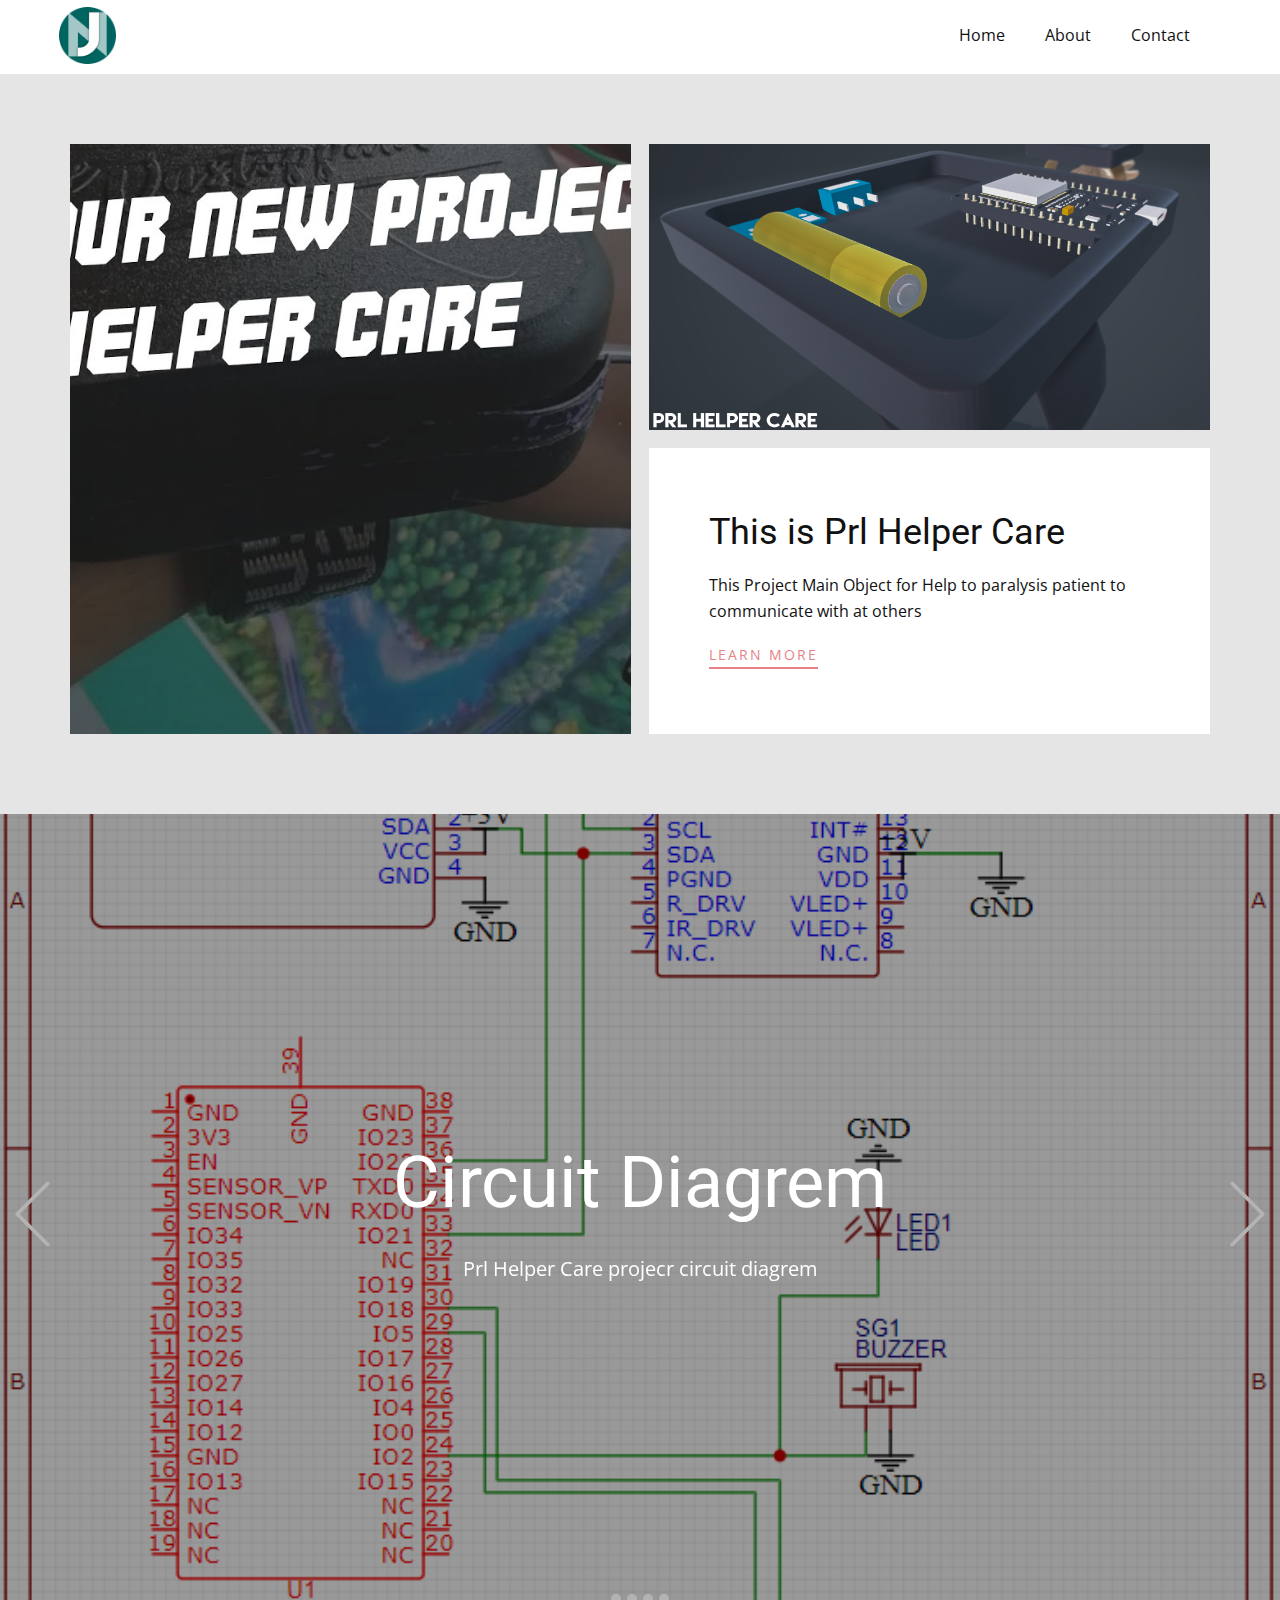
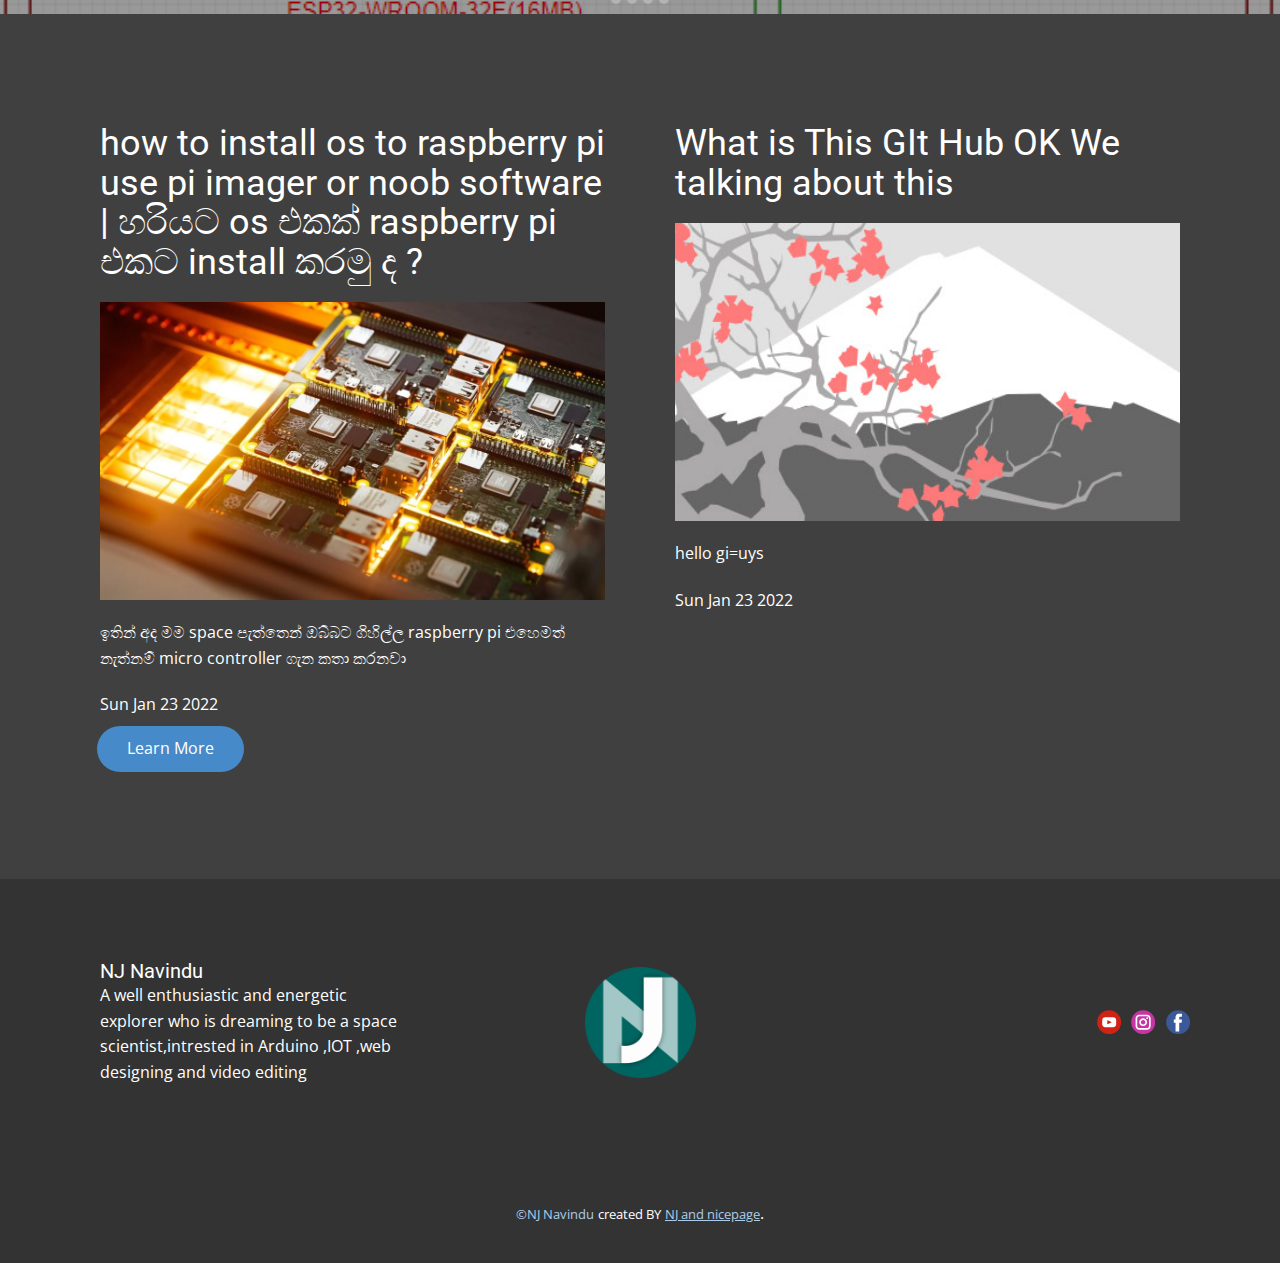
<file: Projects/PrlHelperCare.html>
<!DOCTYPE html>
<html style="font-size: 16px;">
  <head>
    <meta name="viewport" content="width=device-width, initial-scale=1.0">
    <meta charset="utf-8">
    <meta name="keywords" content="This is Prl Helper Care, Circuit Diagrem, 3D Circuit, Prl Helper Care">
    <meta name="description" content="I am Navindu Jayawardhane , I am space explorer">
    <meta name="page_type" content="np-template-header-footer-from-plugin">
    <title>PrlHelperCare</title>
    <link rel="stylesheet" href="../nicepage.css" media="screen">
<link rel="stylesheet" href="PrlHelperCare.css" media="screen">
    <script class="u-script" type="text/javascript" src="../jquery.js" defer=""></script>
    <script class="u-script" type="text/javascript" src="../nicepage.js" defer=""></script>
    <meta name="generator" content="Nicepage 4.3.3, nicepage.com">
    <link rel="icon" href="../images/favicon.png">
    <link id="u-theme-google-font" rel="stylesheet" href="https://fonts.googleapis.com/css?family=Roboto:100,100i,300,300i,400,400i,500,500i,700,700i,900,900i|Open+Sans:300,300i,400,400i,600,600i,700,700i,800,800i">
    
    
    
    
    <script type="application/ld+json">{
		"@context": "http://schema.org",
		"@type": "Organization",
		"name": "NJ Navindu",
		"logo": "../images/NJLogopng_.png",
		"sameAs": [
				"https://www.youtube.com/c/TechivioNaviyaNJ/featured",
				"https://www.instagram.com/nj_navindu/",
				"https://www.facebook.com/navindu.jayawardane"
		]
}</script>
    <meta name="theme-color" content="#478ac9">
    <meta property="og:title" content="PrlHelperCare">
    <meta property="og:description" content="I am Navindu Jayawardhane , I am space explorer">
    <meta property="og:type" content="website">
  </head>
  <body class="u-body"><header class="u-clearfix u-header u-header" id="sec-cbe7"><div class="u-clearfix u-sheet u-sheet-1">
        <a href="../index.html" class="u-image u-logo u-image-1" data-image-width="1000" data-image-height="1000" title="Home">
          <img src="../images/NJLogopng_.png" class="u-logo-image u-logo-image-1">
        </a>
        <nav class="u-menu u-menu-dropdown u-offcanvas u-menu-1" data-position="">
          <div class="menu-collapse" style="font-size: 1rem; letter-spacing: 0px;">
            <a class="u-button-style u-custom-left-right-menu-spacing u-custom-padding-bottom u-custom-top-bottom-menu-spacing u-nav-link u-text-active-palette-1-base u-text-hover-palette-2-base" href="#">
              <svg class="u-svg-link" viewBox="0 0 24 24"><use xmlns:xlink="http://www.w3.org/1999/xlink" xlink:href="#menu-hamburger"></use></svg>
              <svg class="u-svg-content" version="1.1" id="menu-hamburger" viewBox="0 0 16 16" x="0px" y="0px" xmlns:xlink="http://www.w3.org/1999/xlink" xmlns="http://www.w3.org/2000/svg"><g><rect y="1" width="16" height="2"></rect><rect y="7" width="16" height="2"></rect><rect y="13" width="16" height="2"></rect>
</g></svg>
            </a>
          </div>
          <div class="u-nav-container">
            <ul class="u-nav u-unstyled u-nav-1"><li class="u-nav-item"><a class="u-button-style u-nav-link u-text-active-palette-1-base u-text-hover-palette-2-base" href="#" style="padding: 10px 20px;">Home</a>
</li><li class="u-nav-item"><a class="u-button-style u-nav-link u-text-active-palette-1-base u-text-hover-palette-2-base" href="#" style="padding: 10px 20px;">About</a>
</li><li class="u-nav-item"><a class="u-button-style u-nav-link u-text-active-palette-1-base u-text-hover-palette-2-base" href="#" style="padding: 10px 20px;">Contact</a>
</li></ul>
          </div>
          <div class="u-nav-container-collapse">
            <div class="u-black u-container-style u-inner-container-layout u-opacity u-opacity-95 u-sidenav">
              <div class="u-inner-container-layout u-sidenav-overflow">
                <div class="u-menu-close"></div>
                <ul class="u-align-center u-nav u-popupmenu-items u-unstyled u-nav-2"><li class="u-nav-item"><a class="u-button-style u-nav-link" href="#">Home</a>
</li><li class="u-nav-item"><a class="u-button-style u-nav-link" href="../About.html">About</a>
</li><li class="u-nav-item"><a class="u-button-style u-nav-link" href="#">Contact</a>
</li></ul>
              </div>
            </div>
            <div class="u-black u-menu-overlay u-opacity u-opacity-70"></div>
          </div>
        </nav>
      </div></header>
    <section class="u-clearfix u-grey-10 u-section-1" id="sec-7f87">
      <div class="u-clearfix u-sheet u-sheet-1">
        <div class="u-clearfix u-expanded-width u-gutter-18 u-layout-wrap u-layout-wrap-1">
          <div class="u-gutter-0 u-layout">
            <div class="u-layout-row">
              <div class="u-size-30 u-size-60-md">
                <div class="u-layout-row">
                  <div class="u-align-left u-container-style u-image u-layout-cell u-left-cell u-size-60 u-image-1" src="" data-image-width="1280" data-image-height="720">
                    <div class="u-container-layout u-valign-middle u-container-layout-1" src=""></div>
                  </div>
                </div>
              </div>
              <div class="u-size-30 u-size-60-md">
                <div class="u-layout-col">
                  <div class="u-align-left u-container-style u-image u-layout-cell u-right-cell u-size-40 u-image-2" data-image-width="1600" data-image-height="900">
                    <div class="u-container-layout u-valign-middle u-container-layout-2" src=""></div>
                  </div>
                  <div class="u-align-left u-container-style u-layout-cell u-right-cell u-size-20 u-white u-layout-cell-3" src="">
                    <div class="u-container-layout u-valign-middle u-container-layout-3">
                      <h2 class="u-text u-text-default u-text-1">This is Prl Helper Care</h2>
                      <p class="u-text u-text-2"> This Project Main Object for Help to paralysis patient to communicate with at&nbsp;others&nbsp;</p>
                      <a href="https://youtu.be/XepMuJa5FfI" class="u-border-2 u-border-palette-2-light-1 u-btn u-btn-rectangle u-button-style u-none u-btn-1" extln_redirecting="true" target="_blank">learn more</a>
                    </div>
                  </div>
                </div>
              </div>
            </div>
          </div>
        </div>
      </div>
    </section>
    <section class="u-carousel u-slide u-block-c069-1" id="carousel_4116" data-interval="5000" data-u-ride="carousel">
      <ol class="u-absolute-hcenter u-carousel-indicators u-block-c069-2">
        <li data-u-target="#carousel_4116" data-u-slide-to="0" class="u-active u-grey-30 u-shape-circle" style="width: 10px; height: 10px;"></li>
        <li data-u-target="#carousel_4116" class="u-grey-30 u-shape-circle" data-u-slide-to="1" style="width: 10px; height: 10px;"></li>
        <li data-u-target="#carousel_4116" class="u-grey-30 u-shape-circle" data-u-slide-to="2" style="width: 10px; height: 10px;"></li>
        <li data-u-target="#carousel_4116" class="u-grey-30 u-shape-circle" data-u-slide-to="3" style="width: 10px; height: 10px;"></li>
      </ol>
      <div class="u-carousel-inner" role="listbox">
        <div class="u-active u-align-center u-carousel-item u-clearfix u-image u-shading u-section-2-1" src="" data-image-width="729" data-image-height="853">
          <div class="u-clearfix u-sheet u-valign-middle u-sheet-1">
            <h1 class="u-text u-text-default u-title u-text-1">Circuit Diagrem</h1>
            <p class="u-large-text u-text u-text-variant u-text-2">Prl Helper Care projecr circuit diagrem</p>
          </div>
        </div>
        <div class="u-align-center u-carousel-item u-clearfix u-image u-shading u-section-2-2" src="" data-image-width="1281" data-image-height="734">
          <div class="u-clearfix u-sheet u-valign-middle u-sheet-1">
            <h1 class="u-text u-text-default u-title u-text-1">3D Circuit</h1>
            <p class="u-large-text u-text u-text-variant u-text-2">3D Circuit View In prl helper care project</p>
          </div>
        </div>
        <div class="u-align-center u-carousel-item u-clearfix u-image u-shading u-section-2-3" src="" data-image-width="1280" data-image-height="720">
          <div class="u-clearfix u-sheet u-valign-middle u-sheet-1">
            <h1 class="u-text u-text-default u-title u-text-1">Prl Helper Care&nbsp;</h1>
            <p class="u-large-text u-text u-text-variant u-text-2">My project In hand</p>
          </div>
        </div>
      </div>
      <a class="u-absolute-vcenter u-carousel-control u-carousel-control-prev u-text-grey-30 u-block-c069-3" href="#carousel_4116" role="button" data-u-slide="prev">
        <span aria-hidden="true">
          <svg viewBox="0 0 477.175 477.175"><path d="M145.188,238.575l215.5-215.5c5.3-5.3,5.3-13.8,0-19.1s-13.8-5.3-19.1,0l-225.1,225.1c-5.3,5.3-5.3,13.8,0,19.1l225.1,225
                    c2.6,2.6,6.1,4,9.5,4s6.9-1.3,9.5-4c5.3-5.3,5.3-13.8,0-19.1L145.188,238.575z"></path></svg>
        </span>
        <span class="sr-only">Previous</span>
      </a>
      <a class="u-absolute-vcenter u-carousel-control u-carousel-control-next u-text-grey-30 u-block-c069-4" href="#carousel_4116" role="button" data-u-slide="next">
        <span aria-hidden="true">
          <svg viewBox="0 0 477.175 477.175"><path d="M360.731,229.075l-225.1-225.1c-5.3-5.3-13.8-5.3-19.1,0s-5.3,13.8,0,19.1l215.5,215.5l-215.5,215.5
                    c-5.3,5.3-5.3,13.8,0,19.1c2.6,2.6,6.1,4,9.5,4c3.4,0,6.9-1.3,9.5-4l225.1-225.1C365.931,242.875,365.931,234.275,360.731,229.075z"></path></svg>
        </span>
        <span class="sr-only">Next</span>
      </a>
    </section>
    <section class="u-clearfix u-grey-75 u-section-3" id="sec-bff5">
      <div class="u-clearfix u-sheet u-sheet-1"><!--blog--><!--blog_options_json--><!--{"type":"Recent","source":"","tags":"","count":""}--><!--/blog_options_json-->
        <div class="u-blog u-expanded-width u-blog-1">
          <div class="u-repeater u-repeater-1"><!--blog_post-->
            <div class="u-blog-post u-container-style u-repeater-item">
              <div class="u-container-layout u-similar-container u-container-layout-1"><!--blog_post_header-->
                <h2 class="u-blog-control u-text u-text-1">
                  <a class="u-post-header-link" href="blog/how-to-install-os-to-raspberry-pi-use-pi-imager-or-noob-software-os-raspberry-pi-install.html"><!--blog_post_header_content-->how to install os to raspberry pi use pi imager or noob software | හරියට os එකක් raspberry pi එකට install කරමු ද ?<!--/blog_post_header_content--></a>
                </h2><!--/blog_post_header-->
                <a class="u-post-header-link" href="blog/how-to-install-os-to-raspberry-pi-use-pi-imager-or-noob-software-os-raspberry-pi-install.html"><!--blog_post_image-->
                  <img alt="" class="u-blog-control u-expanded-width u-image u-image-default u-image-1" src="../images/208280318_207275664585954_2053125620750925555_n.jpg"><!--/blog_post_image-->
                </a><!--blog_post_content-->
                <div class="u-blog-control u-post-content u-text u-text-2"><!--blog_post_content_content-->ඉතින් අද මම space පැත්තෙන් ඔබ්බට ගිහිල්ල raspberry pi එහෙමත් නැත්නම් micro controller ගැන කතා කරනවා<!--/blog_post_content_content--></div><!--/blog_post_content--><!--blog_post_metadata-->
                <div class="u-blog-control u-metadata u-metadata-1"><!--blog_post_metadata_date-->
                  <span class="u-meta-date u-meta-icon"><!--blog_post_metadata_date_content-->Sun Jan 23 2022<!--/blog_post_metadata_date_content--></span><!--/blog_post_metadata_date-->
                </div><!--/blog_post_metadata-->
              </div>
            </div><!--/blog_post--><!--blog_post-->
            <div class="u-blog-post u-container-style u-repeater-item">
              <div class="u-container-layout u-similar-container u-container-layout-2"><!--blog_post_header-->
                <h2 class="u-blog-control u-text u-text-3">
                  <a class="u-post-header-link" href="blog/what-is-this-git-hub-ok-we-talking-about-this.html"><!--blog_post_header_content-->What is This GIt Hub OK We talking about this<!--/blog_post_header_content--></a>
                </h2><!--/blog_post_header-->
                <a class="u-post-header-link" href="blog/what-is-this-git-hub-ok-we-talking-about-this.html"><!--blog_post_image-->
                  <img alt="" class="u-blog-control u-expanded-width u-image u-image-default u-image-2" src="../images/3.jpeg" data-image-width="729" data-image-height="853"><!--/blog_post_image-->
                </a><!--blog_post_content-->
                <div class="u-blog-control u-post-content u-text u-text-4"><!--blog_post_content_content-->hello gi=uys<!--/blog_post_content_content--></div><!--/blog_post_content--><!--blog_post_metadata-->
                <div class="u-blog-control u-metadata u-metadata-2"><!--blog_post_metadata_date-->
                  <span class="u-meta-date u-meta-icon"><!--blog_post_metadata_date_content-->Sun Jan 23 2022<!--/blog_post_metadata_date_content--></span><!--/blog_post_metadata_date-->
                </div><!--/blog_post_metadata-->
              </div>
            </div><!--/blog_post-->
          </div>
        </div><!--/blog-->
        <a href="../Blogs/Raspberry-PI-blog-1.html" data-page-id="105558310" class="u-border-none u-btn u-btn-round u-button-style u-palette-1-base u-radius-50 u-btn-1">Learn More</a>
      </div>
    </section>
    
    
    <footer class="u-clearfix u-footer u-grey-80" id="sec-e3c7"><div class="u-clearfix u-sheet u-sheet-1">
        <div class="u-clearfix u-expanded-width u-gutter-30 u-layout-wrap u-layout-wrap-1">
          <div class="u-gutter-0 u-layout">
            <div class="u-layout-row">
              <div class="u-align-center-sm u-align-center-xs u-align-left-md u-align-left-xl u-container-style u-layout-cell u-left-cell u-size-20 u-size-20-md u-layout-cell-1">
                <div class="u-container-layout u-valign-middle u-container-layout-1"><!--position-->
                  <div data-position="" class="u-position"><!--block-->
                    <div class="u-block">
                      <div class="u-block-container u-clearfix"><!--block_header-->
                        <h5 class="u-block-header u-text"><!--block_header_content--> NJ Navindu<!--/block_header_content--></h5><!--/block_header--><!--block_content-->
                        <div class="u-block-content u-text"><!--block_content_content--> A well enthusiastic and energetic explorer who is dreaming to be a space scientist,intrested in Arduino ,IOT ,web designing and video editing <!--/block_content_content--></div><!--/block_content-->
                      </div>
                    </div><!--/block-->
                  </div><!--/position-->
                </div>
              </div>
              <div class="u-align-center-sm u-align-right-md u-container-style u-layout-cell u-size-20 u-size-20-md u-layout-cell-2">
                <div class="u-container-layout u-valign-middle u-container-layout-2">
                  <a href="./index.html" class="u-image u-logo u-image-1" data-image-width="1000" data-image-height="1000" title="Home">
                    <img src="../images/NJLogopng_.png" class="u-logo-image u-logo-image-1">
                  </a>
                </div>
              </div>
              <div class="u-align-center-sm u-align-center-xs u-align-left-md u-align-right-lg u-align-right-xl u-container-style u-layout-cell u-right-cell u-size-20 u-size-20-md u-layout-cell-3">
                <div class="u-container-layout u-valign-middle u-container-layout-3">
                  <div class="u-social-icons u-spacing-10 u-social-icons-1">
                    <a class="u-social-url" target="_blank" data-type="YouTube" title="YouTube" href="https://www.youtube.com/c/TechivioNaviyaNJ/featured"><span class="u-icon u-social-icon u-social-youtube u-icon-1"><svg class="u-svg-link" preserveAspectRatio="xMidYMin slice" viewBox="0 0 112 112" style=""><use xmlns:xlink="http://www.w3.org/1999/xlink" xlink:href="#svg-b5cd"></use></svg><svg class="u-svg-content" viewBox="0 0 112 112" x="0" y="0" id="svg-b5cd"><circle fill="currentColor" cx="56.1" cy="56.1" r="55"></circle><path fill="#FFFFFF" d="M74.9,33.3H37.3c-7.4,0-13.4,6-13.4,13.4v18.8c0,7.4,6,13.4,13.4,13.4h37.6c7.4,0,13.4-6,13.4-13.4V46.7 C88.3,39.3,82.3,33.3,74.9,33.3L74.9,33.3z M65.9,57l-17.6,8.4c-0.5,0.2-1-0.1-1-0.6V47.5c0-0.5,0.6-0.9,1-0.6l17.6,8.9 C66.4,56,66.4,56.8,65.9,57L65.9,57z"></path></svg></span>
                    </a>
                    <a class="u-social-url" title="instagram" target="_blank" href="https://www.instagram.com/nj_navindu/"><span class="u-icon u-social-icon u-social-instagram u-icon-2"><svg class="u-svg-link" preserveAspectRatio="xMidYMin slice" viewBox="0 0 112 112" style=""><use xmlns:xlink="http://www.w3.org/1999/xlink" xlink:href="#svg-5411"></use></svg><svg class="u-svg-content" viewBox="0 0 112 112" x="0" y="0" id="svg-5411"><circle fill="currentColor" cx="56.1" cy="56.1" r="55"></circle><path fill="#FFFFFF" d="M55.9,38.2c-9.9,0-17.9,8-17.9,17.9C38,66,46,74,55.9,74c9.9,0,17.9-8,17.9-17.9C73.8,46.2,65.8,38.2,55.9,38.2
            z M55.9,66.4c-5.7,0-10.3-4.6-10.3-10.3c-0.1-5.7,4.6-10.3,10.3-10.3c5.7,0,10.3,4.6,10.3,10.3C66.2,61.8,61.6,66.4,55.9,66.4z"></path><path fill="#FFFFFF" d="M74.3,33.5c-2.3,0-4.2,1.9-4.2,4.2s1.9,4.2,4.2,4.2s4.2-1.9,4.2-4.2S76.6,33.5,74.3,33.5z"></path><path fill="#FFFFFF" d="M73.1,21.3H38.6c-9.7,0-17.5,7.9-17.5,17.5v34.5c0,9.7,7.9,17.6,17.5,17.6h34.5c9.7,0,17.5-7.9,17.5-17.5V38.8
            C90.6,29.1,82.7,21.3,73.1,21.3z M83,73.3c0,5.5-4.5,9.9-9.9,9.9H38.6c-5.5,0-9.9-4.5-9.9-9.9V38.8c0-5.5,4.5-9.9,9.9-9.9h34.5
            c5.5,0,9.9,4.5,9.9,9.9V73.3z"></path></svg></span>
                    </a>
                    <a class="u-social-url" title="facebook" target="_blank" href="https://www.facebook.com/navindu.jayawardane"><span class="u-icon u-social-facebook u-social-icon u-icon-3"><svg class="u-svg-link" preserveAspectRatio="xMidYMin slice" viewBox="0 0 112 112" style=""><use xmlns:xlink="http://www.w3.org/1999/xlink" xlink:href="#svg-6eb1"></use></svg><svg class="u-svg-content" viewBox="0 0 112 112" x="0" y="0" id="svg-6eb1"><circle fill="currentColor" cx="56.1" cy="56.1" r="55"></circle><path fill="#FFFFFF" d="M73.5,31.6h-9.1c-1.4,0-3.6,0.8-3.6,3.9v8.5h12.6L72,58.3H60.8v40.8H43.9V58.3h-8V43.9h8v-9.2
            c0-6.7,3.1-17,17-17h12.5v13.9H73.5z"></path></svg></span>
                    </a>
                  </div>
                </div>
              </div>
            </div>
          </div>
        </div>
      </div></footer>
      <section class="u-backlink u-clearfix u-grey-80">
        <a class="u-text">
          <span>©NJ Navindu</span>
        </a>
        <p class="u-text">
          <span>created BY</span>
        </p>
        <a class="u-link" href="" target="_blank">
          <span>NJ and nicepage</span>
        </a>. 
      </section>
  </body>
</html>
</file>
